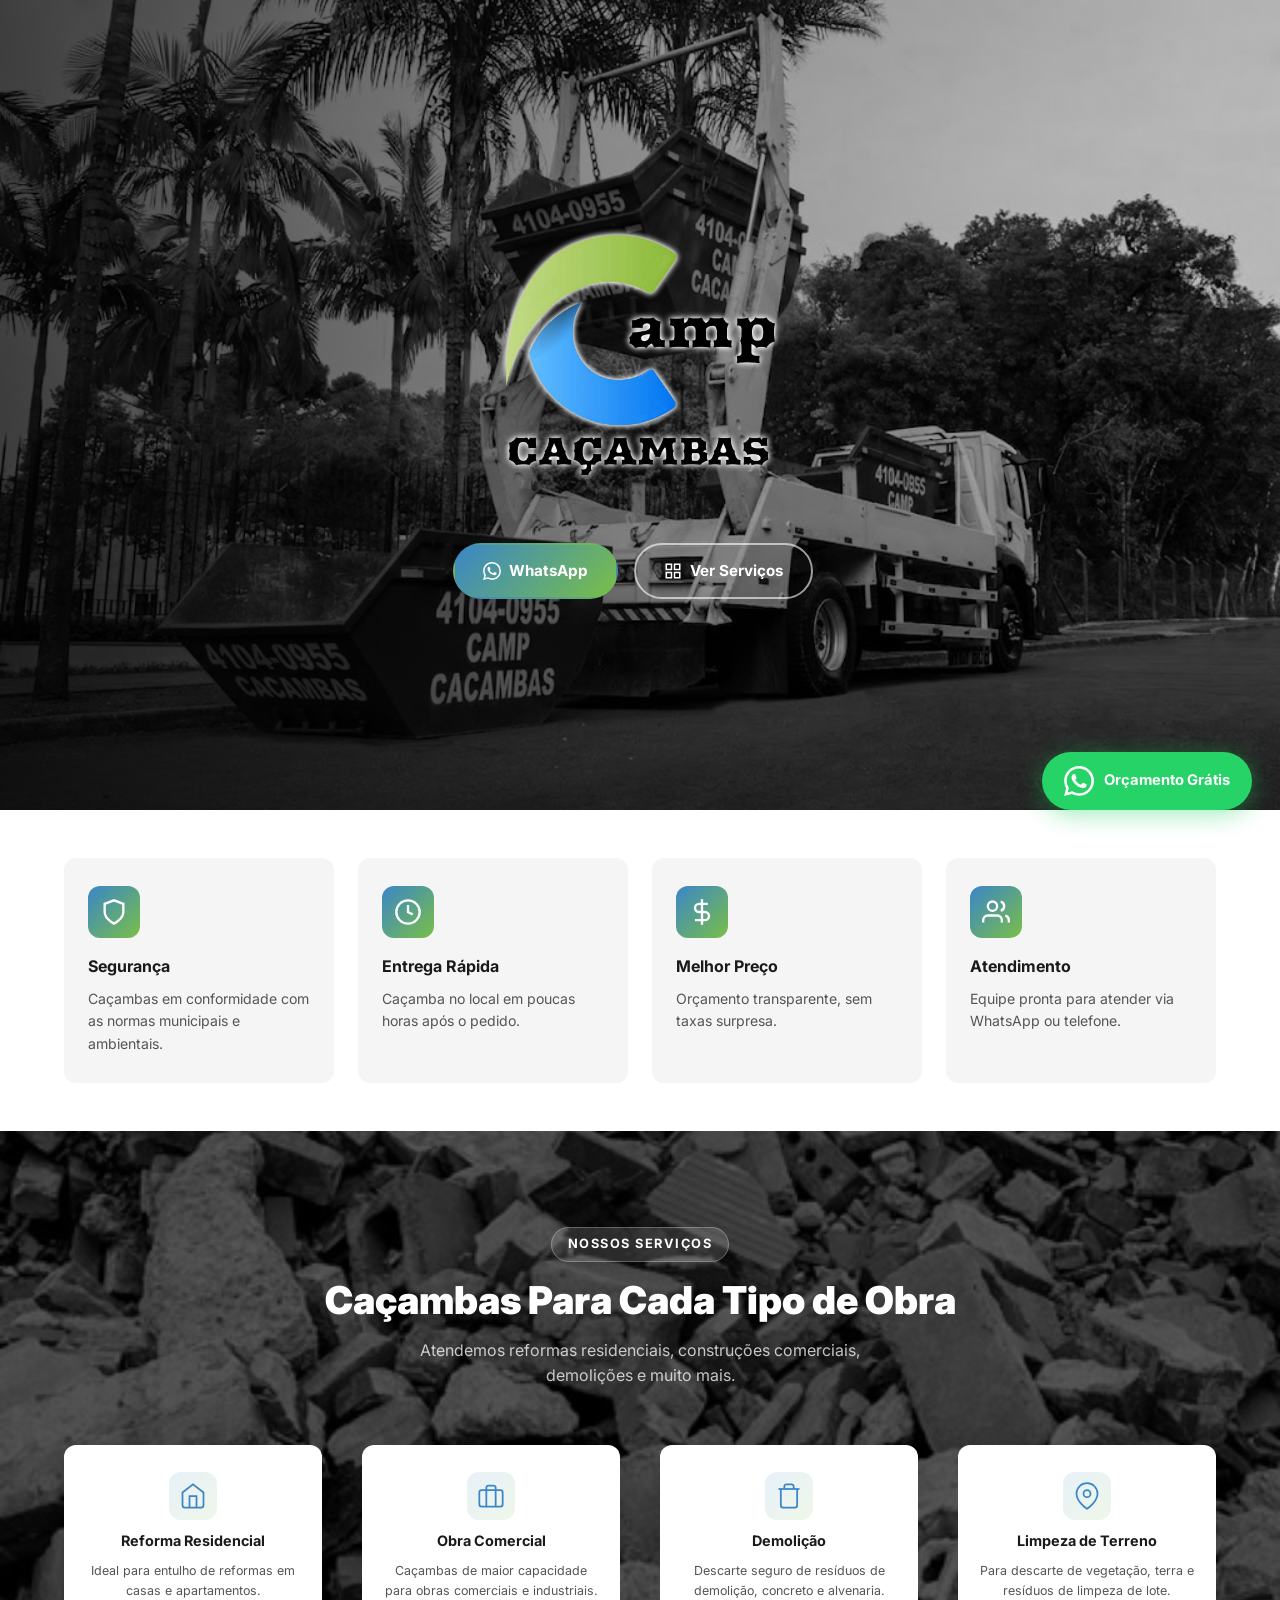
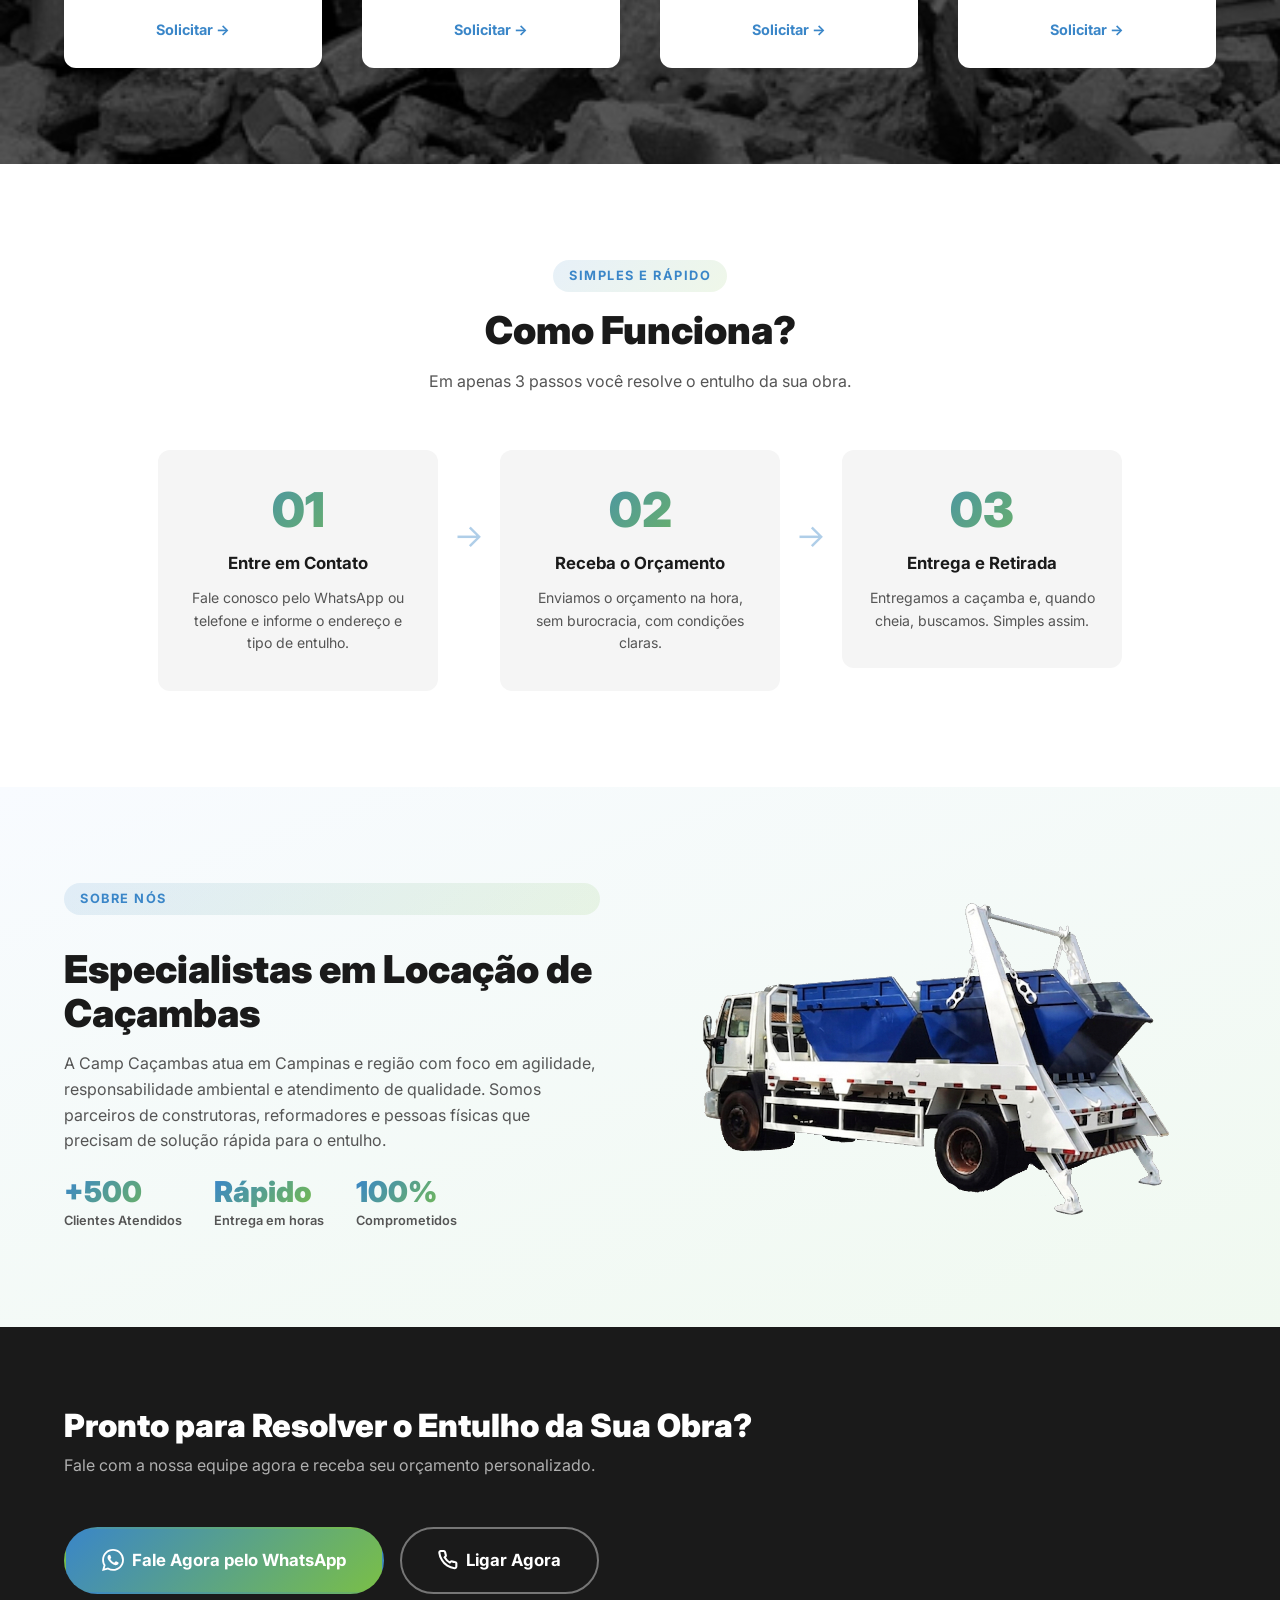
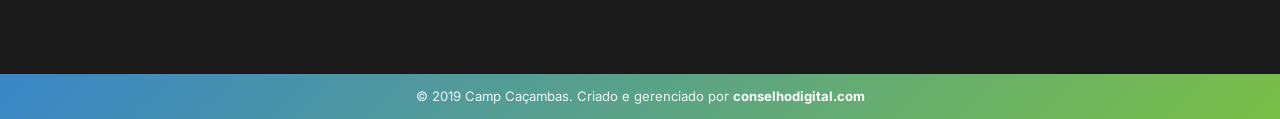
<file: index.html>
<!DOCTYPE html>
<html lang="pt-BR">
<head>
  <meta charset="UTF-8" />
  <meta name="viewport" content="width=device-width, initial-scale=1.0" />

  <!-- SEO Primary -->
  <title id="seo-title">Caçambas em Campinas | Camp Caçambas – Locação de Caçamba de Entulho</title>
  <meta id="seo-description" name="description" content="Camp Caçambas oferece locação de caçambas em Campinas e região para obras, reformas, demolições e limpeza de terreno. Entrega rápida, preço justo e descarte correto. Ligue: 19 4104-0955." />
  <meta id="seo-keywords" name="keywords" content="caçamba em Campinas, locação de caçamba Campinas, aluguel de caçamba Campinas, caçamba de entulho Campinas, caçamba para obra Campinas, caçamba para reforma, caçamba para demolição, Camp Caçambas, caçamba estacionária Campinas, entulho Campinas" />
  <meta name="robots" content="index, follow" />
  <meta name="author" content="Camp Caçambas" />
  <link rel="canonical" href="https://freak-m.github.io/campcacambas/" />
  <link rel="icon" type="image/webp" href="assets/favicon.webp" />
  <link rel="shortcut icon" href="assets/favicon.webp" />

  <!-- Open Graph -->
  <meta property="og:type" content="website" />
  <meta property="og:url" content="https://freak-m.github.io/campcacambas/" />
  <meta property="og:title" content="Caçambas em Campinas | Camp Caçambas" />
  <meta property="og:description" content="Locação de caçambas estacionárias em Campinas e região. Entrega em até 3h, descarte licenciado e atendimento pelo WhatsApp. Ligue: 19 4104-0955." />
  <meta property="og:image" content="https://freak-m.github.io/campcacambas/assets/hero.png" />
  <meta property="og:locale" content="pt_BR" />
  <meta property="og:site_name" content="Camp Caçambas" />

  <!-- Twitter Card -->
  <meta name="twitter:card" content="summary_large_image" />
  <meta name="twitter:title" content="Caçambas em Campinas | Camp Caçambas" />
  <meta name="twitter:description" content="Locação de caçambas estacionárias em Campinas e região. Entrega rápida, preço justo. Ligue: 19 4104-0955." />
  <meta name="twitter:image" content="https://freak-m.github.io/campcacambas/assets/hero.png" />

  <!-- Schema.org Local Business -->
  <script type="application/ld+json" id="schema-localbusiness">
  {
    "@context": "https://schema.org",
    "@type": "LocalBusiness",
    "name": "Camp Caçambas",
    "description": "Locação de caçambas estacionárias para entulho de obras em Campinas e região.",
    "url": "https://freak-m.github.io/campcacambas/",
    "telephone": "+55-19-4104-0955",
    "address": {
      "@type": "PostalAddress",
      "addressLocality": "Campinas",
      "addressRegion": "SP",
      "addressCountry": "BR"
    },
    "areaServed": "Campinas e região",
    "openingHours": "Mo-Sa 07:00-18:00",
    "image": "https://freak-m.github.io/campcacambas/assets/hero.png",
    "priceRange": "$$"
  }
  </script>

  <link rel="stylesheet" href="style.css" />
  <link rel="preconnect" href="https://fonts.googleapis.com" />
  <link href="https://fonts.googleapis.com/css2?family=Inter:wght@400;600;700;900&display=swap" rel="stylesheet" />
</head>
<body>

  <!-- HERO -->
  <section class="hero" id="inicio">
    <div class="hero__bg"></div>
    <div class="container hero__inner">
      <div class="hero__text">
        <img src="assets/company_logo.png" alt="Camp Caçambas" class="hero__logo" />
        <div class="hero__buttons">
          <a id="hero-wa-btn" href="https://wa.me/551941040955?text=Olá!%20Gostaria%20de%20solicitar%20um%20orçamento%20de%20caçamba." class="btn btn--primary" target="_blank" rel="noopener">
            <svg width="18" height="18" viewBox="0 0 24 24" fill="currentColor"><path d="M17.472 14.382c-.297-.149-1.758-.867-2.03-.967-.273-.099-.471-.148-.67.15-.197.297-.767.966-.94 1.164-.173.199-.347.223-.644.075-.297-.15-1.255-.463-2.39-1.475-.883-.788-1.48-1.761-1.653-2.059-.173-.297-.018-.458.13-.606.134-.133.298-.347.446-.52.149-.174.198-.298.298-.497.099-.198.05-.371-.025-.52-.075-.149-.669-1.612-.916-2.207-.242-.579-.487-.5-.669-.51-.173-.008-.371-.01-.57-.01-.198 0-.52.074-.792.372-.272.297-1.04 1.016-1.04 2.479 0 1.462 1.065 2.875 1.213 3.074.149.198 2.096 3.2 5.077 4.487.709.306 1.262.489 1.694.625.712.227 1.36.195 1.871.118.571-.085 1.758-.719 2.006-1.413.248-.694.248-1.289.173-1.413-.074-.124-.272-.198-.57-.347m-5.421 7.403h-.004a9.87 9.87 0 0 1-5.031-1.378l-.361-.214-3.741.982.998-3.648-.235-.374a9.86 9.86 0 0 1-1.51-5.26c.001-5.45 4.436-9.884 9.888-9.884 2.64 0 5.122 1.03 6.988 2.898a9.825 9.825 0 0 1 2.893 6.994c-.003 5.45-4.437 9.884-9.885 9.884m8.413-18.297A11.815 11.815 0 0 0 12.05 0C5.495 0 .16 5.335.157 11.892c0 2.096.547 4.142 1.588 5.945L.057 24l6.305-1.654a11.882 11.882 0 0 0 5.683 1.448h.005c6.554 0 11.89-5.335 11.893-11.893a11.821 11.821 0 0 0-3.48-8.413Z"/></svg>
            WhatsApp
          </a>
          <a href="#servicos" class="btn btn--outline btn--outline-white">
            <svg width="18" height="18" viewBox="0 0 24 24" fill="none" stroke="currentColor" stroke-width="2"><rect x="3" y="3" width="7" height="7"/><rect x="14" y="3" width="7" height="7"/><rect x="14" y="14" width="7" height="7"/><rect x="3" y="14" width="7" height="7"/></svg>
            Ver Serviços
          </a>
        </div>
      </div>
    </div>
  </section>

  <!-- DIFERENCIAIS -->
  <section class="features" id="diferenciais">
    <div class="container features__grid">
      <div class="feature-card">
        <div class="feature-card__icon" id="feat-0-icon">
          <svg width="28" height="28" viewBox="0 0 24 24" fill="none" stroke="currentColor" stroke-width="2"><path d="M12 22s8-4 8-10V5l-8-3-8 3v7c0 6 8 10 8 10z"/></svg>
        </div>
        <h3 id="feat-0-title">Segurança</h3>
        <p id="feat-0-desc">Caçambas em conformidade com as normas municipais e ambientais.</p>
      </div>
      <div class="feature-card">
        <div class="feature-card__icon" id="feat-1-icon">
          <svg width="28" height="28" viewBox="0 0 24 24" fill="none" stroke="currentColor" stroke-width="2"><circle cx="12" cy="12" r="10"/><polyline points="12 6 12 12 16 14"/></svg>
        </div>
        <h3 id="feat-1-title">Entrega Rápida</h3>
        <p id="feat-1-desc">Caçamba no local em poucas horas após o pedido.</p>
      </div>
      <div class="feature-card">
        <div class="feature-card__icon" id="feat-2-icon">
          <svg width="28" height="28" viewBox="0 0 24 24" fill="none" stroke="currentColor" stroke-width="2"><line x1="12" y1="1" x2="12" y2="23"/><path d="M17 5H9.5a3.5 3.5 0 0 0 0 7h5a3.5 3.5 0 0 1 0 7H6"/></svg>
        </div>
        <h3 id="feat-2-title">Melhor Preço</h3>
        <p id="feat-2-desc">Orçamento transparente, sem taxas surpresa.</p>
      </div>
      <div class="feature-card">
        <div class="feature-card__icon" id="feat-3-icon">
          <svg width="28" height="28" viewBox="0 0 24 24" fill="none" stroke="currentColor" stroke-width="2"><path d="M17 21v-2a4 4 0 0 0-4-4H5a4 4 0 0 0-4 4v2"/><circle cx="9" cy="7" r="4"/><path d="M23 21v-2a4 4 0 0 0-3-3.87"/><path d="M16 3.13a4 4 0 0 1 0 7.75"/></svg>
        </div>
        <h3 id="feat-3-title">Atendimento</h3>
        <p id="feat-3-desc">Equipe pronta para atender via WhatsApp ou telefone.</p>
      </div>
    </div>
  </section>

  <!-- SERVIÇOS -->
  <section class="services" id="servicos">
    <div class="container">
      <div class="section-header">
        <span class="section-tag" id="srv-tag">Nossos Serviços</span>
        <h2 id="srv-title">Caçambas Para<br />Cada Tipo de Obra</h2>
        <p id="srv-desc">Atendemos reformas residenciais, construções comerciais, demolições e muito mais.</p>
      </div>
      <div class="services__grid">
        <div class="service-card">
          <div class="service-card__icon" id="svc-0-icon">
            <svg width="40" height="40" viewBox="0 0 24 24" fill="none" stroke="currentColor" stroke-width="1.5"><path d="M3 9l9-7 9 7v11a2 2 0 0 1-2 2H5a2 2 0 0 1-2-2z"/><polyline points="9 22 9 12 15 12 15 22"/></svg>
          </div>
          <h3 id="svc-0-title">Reforma Residencial</h3>
          <p id="svc-0-desc">Ideal para entulho de reformas em casas e apartamentos.</p>
          <a id="svc-0-link" href="https://wa.me/551941040955?text=Quero%20alugar%20uma%20caçamba%20para%20reforma%20residencial." class="service-card__link" target="_blank" rel="noopener">Solicitar →</a>
        </div>
        <div class="service-card">
          <div class="service-card__icon" id="svc-1-icon">
            <svg width="40" height="40" viewBox="0 0 24 24" fill="none" stroke="currentColor" stroke-width="1.5"><rect x="2" y="7" width="20" height="14" rx="2"/><path d="M16 21V5a2 2 0 0 0-2-2h-4a2 2 0 0 0-2 2v16"/></svg>
          </div>
          <h3 id="svc-1-title">Obra Comercial</h3>
          <p id="svc-1-desc">Caçambas de maior capacidade para obras comerciais e industriais.</p>
          <a id="svc-1-link" href="https://wa.me/551941040955?text=Quero%20alugar%20uma%20caçamba%20para%20obra%20comercial." class="service-card__link" target="_blank" rel="noopener">Solicitar →</a>
        </div>
        <div class="service-card">
          <div class="service-card__icon" id="svc-2-icon">
            <svg width="40" height="40" viewBox="0 0 24 24" fill="none" stroke="currentColor" stroke-width="1.5"><polyline points="3 6 5 6 21 6"/><path d="M19 6v14a2 2 0 0 1-2 2H7a2 2 0 0 1-2-2V6m3 0V4a2 2 0 0 1 2-2h4a2 2 0 0 1 2 2v2"/></svg>
          </div>
          <h3 id="svc-2-title">Demolição</h3>
          <p id="svc-2-desc">Descarte seguro de resíduos de demolição, concreto e alvenaria.</p>
          <a id="svc-2-link" href="https://wa.me/551941040955?text=Quero%20alugar%20uma%20caçamba%20para%20demolição." class="service-card__link" target="_blank" rel="noopener">Solicitar →</a>
        </div>
        <div class="service-card">
          <div class="service-card__icon" id="svc-3-icon">
            <svg width="40" height="40" viewBox="0 0 24 24" fill="none" stroke="currentColor" stroke-width="1.5"><path d="M21 10c0 7-9 13-9 13s-9-6-9-13a9 9 0 0 1 18 0z"/><circle cx="12" cy="10" r="3"/></svg>
          </div>
          <h3 id="svc-3-title">Limpeza de Terreno</h3>
          <p id="svc-3-desc">Para descarte de vegetação, terra e resíduos de limpeza de lote.</p>
          <a id="svc-3-link" href="https://wa.me/551941040955?text=Quero%20alugar%20uma%20caçamba%20para%20limpeza%20de%20terreno." class="service-card__link" target="_blank" rel="noopener">Solicitar →</a>
        </div>
      </div>
    </div>
  </section>

  <!-- COMO FUNCIONA -->
  <section class="how-it-works" id="como-funciona">
    <div class="container">
      <div class="section-header">
        <span class="section-tag" id="how-tag">Simples e Rápido</span>
        <h2 id="how-title">Como Funciona?</h2>
        <p id="how-desc">Em apenas 3 passos você resolve o entulho da sua obra.</p>
      </div>
      <div class="steps">
        <div class="step">
          <div class="step__number">01</div>
          <h3 id="step-0-title">Entre em Contato</h3>
          <p id="step-0-desc">Fale conosco pelo WhatsApp ou telefone e informe o endereço e tipo de entulho.</p>
        </div>
        <div class="step__arrow">→</div>
        <div class="step">
          <div class="step__number">02</div>
          <h3 id="step-1-title">Receba o Orçamento</h3>
          <p id="step-1-desc">Enviamos o orçamento na hora, sem burocracia, com condições claras.</p>
        </div>
        <div class="step__arrow">→</div>
        <div class="step">
          <div class="step__number">03</div>
          <h3 id="step-2-title">Entrega e Retirada</h3>
          <p id="step-2-desc">Entregamos a caçamba e, quando cheia, buscamos. Simples assim.</p>
        </div>
      </div>
    </div>
  </section>

  <!-- SOBRE -->
  <section class="about" id="sobre">
    <div class="container about__inner">
      <div class="about__text">
        <span class="section-tag" id="about-tag">Sobre Nós</span>
        <h2 id="about-title">Especialistas em<br />Locação de Caçambas</h2>
        <p id="about-desc">A Camp Caçambas atua em Campinas e região com foco em agilidade, responsabilidade ambiental e atendimento de qualidade. Somos parceiros de construtoras, reformadores e pessoas físicas que precisam de solução rápida para o entulho.</p>
        <div class="about__stats">
          <div class="stat">
            <strong id="stat-0-value">+500</strong>
            <span id="stat-0-label">Clientes Atendidos</span>
          </div>
          <div class="stat">
            <strong id="stat-1-value">Rápido</strong>
            <span id="stat-1-label">Entrega em horas</span>
          </div>
          <div class="stat">
            <strong id="stat-2-value">100%</strong>
            <span id="stat-2-label">Comprometidos</span>
          </div>
        </div>
      </div>
      <div class="about__image">
        <img src="assets/about us.png" alt="Camp Caçambas" class="about__photo" />
      </div>
    </div>
  </section>

  <!-- CTA FINAL -->
  <section class="cta" id="contato">
    <div class="container cta__inner">
      <div>
        <h2 id="cta-title">Pronto para Resolver<br />o Entulho da Sua Obra?</h2>
        <p id="cta-desc">Fale com a nossa equipe agora e receba seu orçamento personalizado.</p>
      </div>
      <div class="cta__buttons">
        <a id="cta-wa-btn" href="https://wa.me/551941040955?text=Olá!%20Gostaria%20de%20solicitar%20um%20orçamento." class="btn btn--primary btn--large" target="_blank" rel="noopener">
          <svg width="22" height="22" viewBox="0 0 24 24" fill="currentColor"><path d="M17.472 14.382c-.297-.149-1.758-.867-2.03-.967-.273-.099-.471-.148-.67.15-.197.297-.767.966-.94 1.164-.173.199-.347.223-.644.075-.297-.15-1.255-.463-2.39-1.475-.883-.788-1.48-1.761-1.653-2.059-.173-.297-.018-.458.13-.606.134-.133.298-.347.446-.52.149-.174.198-.298.298-.497.099-.198.05-.371-.025-.52-.075-.149-.669-1.612-.916-2.207-.242-.579-.487-.5-.669-.51-.173-.008-.371-.01-.57-.01-.198 0-.52.074-.792.372-.272.297-1.04 1.016-1.04 2.479 0 1.462 1.065 2.875 1.213 3.074.149.198 2.096 3.2 5.077 4.487.709.306 1.262.489 1.694.625.712.227 1.36.195 1.871.118.571-.085 1.758-.719 2.006-1.413.248-.694.248-1.289.173-1.413-.074-.124-.272-.198-.57-.347m-5.421 7.403h-.004a9.87 9.87 0 0 1-5.031-1.378l-.361-.214-3.741.982.998-3.648-.235-.374a9.86 9.86 0 0 1-1.51-5.26c.001-5.45 4.436-9.884 9.888-9.884 2.64 0 5.122 1.03 6.988 2.898a9.825 9.825 0 0 1 2.893 6.994c-.003 5.45-4.437 9.884-9.885 9.884m8.413-18.297A11.815 11.815 0 0 0 12.05 0C5.495 0 .16 5.335.157 11.892c0 2.096.547 4.142 1.588 5.945L.057 24l6.305-1.654a11.882 11.882 0 0 0 5.683 1.448h.005c6.554 0 11.89-5.335 11.893-11.893a11.821 11.821 0 0 0-3.48-8.413Z"/></svg>
          Fale Agora pelo WhatsApp
        </a>
        <a href="tel:+551941040955" class="btn btn--outline btn--large">
          <svg width="20" height="20" viewBox="0 0 24 24" fill="none" stroke="currentColor" stroke-width="2.5"><path d="M22 16.92v3a2 2 0 0 1-2.18 2 19.79 19.79 0 0 1-8.63-3.07A19.5 19.5 0 0 1 4.69 12 19.79 19.79 0 0 1 1.61 3.4 2 2 0 0 1 3.6 1.22h3a2 2 0 0 1 2 1.72c.127.96.361 1.903.7 2.81a2 2 0 0 1-.45 2.11L7.91 8.81a16 16 0 0 0 6.29 6.29l.95-.95a2 2 0 0 1 2.11-.45c.907.339 1.85.573 2.81.7A2 2 0 0 1 22 16.92z"/></svg>
          Ligar Agora
        </a>
      </div>
    </div>
  </section>

  <!-- FOOTER -->
  <footer class="footer" id="site-footer">
    <div class="footer__bottom">
      <p><span id="footer-copyright">© 2019 Camp Caçambas. Criado e gerenciado por</span> <a id="footer-credit-link" href="https://conselhodigital.com" target="_blank" rel="noopener"><span id="footer-credit-name">conselhodigital.com</span></a></p>
    </div>
  </footer>

  <!-- BOTÃO FLUTUANTE WHATSAPP -->
  <a id="float-wa-btn" href="https://wa.me/551941040955?text=Olá!%20Gostaria%20de%20solicitar%20um%20orçamento%20de%20caçamba." class="whatsapp-float" target="_blank" rel="noopener" aria-label="Falar pelo WhatsApp">
    <svg width="30" height="30" viewBox="0 0 24 24" fill="currentColor"><path d="M17.472 14.382c-.297-.149-1.758-.867-2.03-.967-.273-.099-.471-.148-.67.15-.197.297-.767.966-.94 1.164-.173.199-.347.223-.644.075-.297-.15-1.255-.463-2.39-1.475-.883-.788-1.48-1.761-1.653-2.059-.173-.297-.018-.458.13-.606.134-.133.298-.347.446-.52.149-.174.198-.298.298-.497.099-.198.05-.371-.025-.52-.075-.149-.669-1.612-.916-2.207-.242-.579-.487-.5-.669-.51-.173-.008-.371-.01-.57-.01-.198 0-.52.074-.792.372-.272.297-1.04 1.016-1.04 2.479 0 1.462 1.065 2.875 1.213 3.074.149.198 2.096 3.2 5.077 4.487.709.306 1.262.489 1.694.625.712.227 1.36.195 1.871.118.571-.085 1.758-.719 2.006-1.413.248-.694.248-1.289.173-1.413-.074-.124-.272-.198-.57-.347m-5.421 7.403h-.004a9.87 9.87 0 0 1-5.031-1.378l-.361-.214-3.741.982.998-3.648-.235-.374a9.86 9.86 0 0 1-1.51-5.26c.001-5.45 4.436-9.884 9.888-9.884 2.64 0 5.122 1.03 6.988 2.898a9.825 9.825 0 0 1 2.893 6.994c-.003 5.45-4.437 9.884-9.885 9.884m8.413-18.297A11.815 11.815 0 0 0 12.05 0C5.495 0 .16 5.335.157 11.892c0 2.096.547 4.142 1.588 5.945L.057 24l6.305-1.654a11.882 11.882 0 0 0 5.683 1.448h.005c6.554 0 11.89-5.335 11.893-11.893a11.821 11.821 0 0 0-3.48-8.413Z"/></svg>
    <span>Orçamento Grátis</span>
  </a>

  <script src="script.js"></script>

  <!-- CONTENT LOADER: reads content.json and updates DOM -->
  <script>
  (function() {
    var iconSvg = {
      shield:   '<svg width="28" height="28" viewBox="0 0 24 24" fill="none" stroke="currentColor" stroke-width="2"><path d="M12 22s8-4 8-10V5l-8-3-8 3v7c0 6 8 10 8 10z"/></svg>',
      clock:    '<svg width="28" height="28" viewBox="0 0 24 24" fill="none" stroke="currentColor" stroke-width="2"><circle cx="12" cy="12" r="10"/><polyline points="12 6 12 12 16 14"/></svg>',
      dollar:   '<svg width="28" height="28" viewBox="0 0 24 24" fill="none" stroke="currentColor" stroke-width="2"><line x1="12" y1="1" x2="12" y2="23"/><path d="M17 5H9.5a3.5 3.5 0 0 0 0 7h5a3.5 3.5 0 0 1 0 7H6"/></svg>',
      users:    '<svg width="28" height="28" viewBox="0 0 24 24" fill="none" stroke="currentColor" stroke-width="2"><path d="M17 21v-2a4 4 0 0 0-4-4H5a4 4 0 0 0-4 4v2"/><circle cx="9" cy="7" r="4"/><path d="M23 21v-2a4 4 0 0 0-3-3.87"/><path d="M16 3.13a4 4 0 0 1 0 7.75"/></svg>',
      truck:    '<svg width="28" height="28" viewBox="0 0 24 24" fill="none" stroke="currentColor" stroke-width="2"><rect x="1" y="3" width="15" height="13"/><polygon points="16 8 20 8 23 11 23 16 16 16 16 8"/><circle cx="5.5" cy="18.5" r="2.5"/><circle cx="18.5" cy="18.5" r="2.5"/></svg>',
      star:     '<svg width="28" height="28" viewBox="0 0 24 24" fill="none" stroke="currentColor" stroke-width="2"><polygon points="12 2 15.09 8.26 22 9.27 17 14.14 18.18 21.02 12 17.77 5.82 21.02 7 14.14 2 9.27 8.91 8.26 12 2"/></svg>',
      check:    '<svg width="28" height="28" viewBox="0 0 24 24" fill="none" stroke="currentColor" stroke-width="2"><polyline points="20 6 9 17 4 12"/></svg>',
      leaf:     '<svg width="28" height="28" viewBox="0 0 24 24" fill="none" stroke="currentColor" stroke-width="2"><path d="M17 8C8 10 5.9 16.17 3.82 19.67a1 1 0 0 0 1.43 1.36C7 19.5 9 18 12 18c5 0 9-4 9-10V2l-4 6z"/></svg>',
      home:     '<svg width="40" height="40" viewBox="0 0 24 24" fill="none" stroke="currentColor" stroke-width="1.5"><path d="M3 9l9-7 9 7v11a2 2 0 0 1-2 2H5a2 2 0 0 1-2-2z"/><polyline points="9 22 9 12 15 12 15 22"/></svg>',
      building: '<svg width="40" height="40" viewBox="0 0 24 24" fill="none" stroke="currentColor" stroke-width="1.5"><rect x="2" y="7" width="20" height="14" rx="2"/><path d="M16 21V5a2 2 0 0 0-2-2h-4a2 2 0 0 0-2 2v16"/></svg>',
      trash:    '<svg width="40" height="40" viewBox="0 0 24 24" fill="none" stroke="currentColor" stroke-width="1.5"><polyline points="3 6 5 6 21 6"/><path d="M19 6v14a2 2 0 0 1-2 2H7a2 2 0 0 1-2-2V6m3 0V4a2 2 0 0 1 2-2h4a2 2 0 0 1 2 2v2"/></svg>',
      'map-pin':  '<svg width="40" height="40" viewBox="0 0 24 24" fill="none" stroke="currentColor" stroke-width="1.5"><path d="M21 10c0 7-9 13-9 13s-9-6-9-13a9 9 0 0 1 18 0z"/><circle cx="12" cy="10" r="3"/></svg>',
      recycle:  '<svg width="40" height="40" viewBox="0 0 24 24" fill="none" stroke="currentColor" stroke-width="1.5"><polyline points="1 4 1 10 7 10"/><polyline points="23 20 23 14 17 14"/><path d="M20.49 9A9 9 0 0 0 5.64 5.64L1 10m22 4l-4.64 4.36A9 9 0 0 1 3.51 15"/></svg>',
      tool:     '<svg width="40" height="40" viewBox="0 0 24 24" fill="none" stroke="currentColor" stroke-width="1.5"><path d="M14.7 6.3a1 1 0 0 0 0 1.4l1.6 1.6a1 1 0 0 0 1.4 0l3.77-3.77a6 6 0 0 1-7.94 7.94l-6.91 6.91a2.12 2.12 0 0 1-3-3l6.91-6.91a6 6 0 0 1 7.94-7.94l-3.76 3.76z"/></svg>'
    };
    function setIcon(elId, name) {
      var el = document.getElementById(elId);
      if (el && name && iconSvg[name]) el.innerHTML = iconSvg[name];
    }

    function applyContent(c) {
      try {
        // SEO
        if (c.seo) {
          if (c.seo.title) { document.title = c.seo.title; var t = document.getElementById('seo-title'); if(t) t.textContent = c.seo.title; }
          if (c.seo.description) { var d = document.getElementById('seo-description'); if(d) d.setAttribute('content', c.seo.description); }
          if (c.seo.keywords) { var k = document.getElementById('seo-keywords'); if(k) k.setAttribute('content', c.seo.keywords); }
        }
        // Hero WA
        if (c.hero && c.hero.whatsapp_number) {
          var wa = 'https://wa.me/' + c.hero.whatsapp_number + '?text=Ol%C3%A1!%20Gostaria%20de%20solicitar%20um%20or%C3%A7amento%20de%20ca%C3%A7amba.';
          var hb = document.getElementById('hero-wa-btn'); if(hb) hb.href = wa;
          var fb = document.getElementById('float-wa-btn'); if(fb) fb.href = wa;
        }
        // Features
        if (c.features) {
          c.features.forEach(function(f, i) {
            var t = document.getElementById('feat-'+i+'-title'); if(t && f.title) t.textContent = f.title;
            var d = document.getElementById('feat-'+i+'-desc'); if(d && f.description) d.textContent = f.description;
            if (f.icon) setIcon('feat-'+i+'-icon', f.icon);
          });
        }
        // Services
        if (c.services) {
          var st = document.getElementById('srv-tag'); if(st && c.services.tag) st.textContent = c.services.tag;
          var sh = document.getElementById('srv-title'); if(sh && c.services.title) sh.innerHTML = c.services.title;
          var sd = document.getElementById('srv-desc'); if(sd && c.services.description) sd.textContent = c.services.description;
          if (c.services.cards) {
            c.services.cards.forEach(function(card, i) {
              var ct = document.getElementById('svc-'+i+'-title'); if(ct && card.title) ct.textContent = card.title;
              var cd = document.getElementById('svc-'+i+'-desc'); if(cd && card.description) cd.textContent = card.description;
              if (card.icon) setIcon('svc-'+i+'-icon', card.icon);
              var cl = document.getElementById('svc-'+i+'-link');
              if(cl && card.wa_text && c.services.whatsapp_number || (c.hero && c.hero.whatsapp_number)) {
                var num = (c.services && c.services.whatsapp_number) || (c.hero && c.hero.whatsapp_number) || '551941040955';
                if(cl && card.wa_text) cl.href = 'https://wa.me/' + num + '?text=' + encodeURIComponent(card.wa_text);
              }
            });
          }
        }
        // How it works
        if (c.how) {
          var hwt = document.getElementById('how-tag'); if(hwt && c.how.tag) hwt.textContent = c.how.tag;
          var hwh = document.getElementById('how-title'); if(hwh && c.how.title) hwh.textContent = c.how.title;
          var hwd = document.getElementById('how-desc'); if(hwd && c.how.description) hwd.textContent = c.how.description;
          if (c.how.steps) {
            c.how.steps.forEach(function(s, i) {
              var ht = document.getElementById('step-'+i+'-title'); if(ht && s.title) ht.textContent = s.title;
              var hd = document.getElementById('step-'+i+'-desc'); if(hd && s.description) hd.textContent = s.description;
            });
          }
        }
        // About
        if (c.about) {
          var atg = document.getElementById('about-tag'); if(atg && c.about.tag) atg.textContent = c.about.tag;
          var ath = document.getElementById('about-title'); if(ath && c.about.title) ath.innerHTML = c.about.title;
          var atd = document.getElementById('about-desc'); if(atd && c.about.description) atd.textContent = c.about.description;
          if (c.about.stats) {
            c.about.stats.forEach(function(s, i) {
              var sv = document.getElementById('stat-'+i+'-value'); if(sv && s.value) sv.textContent = s.value;
              var sl = document.getElementById('stat-'+i+'-label'); if(sl && s.label) sl.textContent = s.label;
            });
          }
        }
        // CTA
        if (c.cta) {
          var cth = document.getElementById('cta-title'); if(cth && c.cta.title) cth.innerHTML = c.cta.title;
          var ctd = document.getElementById('cta-desc'); if(ctd && c.cta.description) ctd.textContent = c.cta.description;
          if (c.cta.whatsapp_number) {
            var ctw = document.getElementById('cta-wa-btn');
            if(ctw) ctw.href = 'https://wa.me/' + c.cta.whatsapp_number + '?text=Ol%C3%A1!%20Gostaria%20de%20solicitar%20um%20or%C3%A7amento.';
          }
        }
        // Footer
        if (c.footer) {
          var fc = document.getElementById('footer-copyright'); if(fc && c.footer.copyright) fc.textContent = c.footer.copyright;
          var fl = document.getElementById('footer-credit-link'); if(fl && c.footer.credit_url) fl.href = c.footer.credit_url;
          var fn = document.getElementById('footer-credit-name'); if(fn && c.footer.credit_name) fn.textContent = c.footer.credit_name;
        }
        // og:image
        if (c.seo && c.seo.og_image) {
          document.querySelectorAll('meta[property="og:image"], meta[name="twitter:image"]').forEach(function(m){ m.setAttribute('content', c.seo.og_image); });
        }
        // LocalBusiness schema
        if (c.business) {
          var b = c.business;
          var lb = document.getElementById('schema-localbusiness');
          if (lb) {
            var data = JSON.parse(lb.textContent);
            if (b.name)  data.name      = b.name;
            if (b.phone) data.telephone = b.phone;
            if (b.city)  data.address.addressLocality = b.city;
            if (b.hours) data.openingHours = b.hours;
            if (b.area)  data.areaServed  = b.area;
            lb.textContent = JSON.stringify(data, null, 2);
          }
        }
        // FAQ schema
        if (c.faq && c.faq.length) {
          var faqEl = document.getElementById('schema-faq');
          if (!faqEl) { faqEl = document.createElement('script'); faqEl.type = 'application/ld+json'; faqEl.id = 'schema-faq'; document.head.appendChild(faqEl); }
          faqEl.textContent = JSON.stringify({
            '@context': 'https://schema.org', '@type': 'FAQPage',
            mainEntity: c.faq.map(function(f){ return { '@type': 'Question', name: f.question, acceptedAnswer: { '@type': 'Answer', text: f.answer } }; })
          });
        }
      } catch(e) {}
    }

    // Listen for CMS preview updates
    window.addEventListener('message', function(e) {
      if (e.data && e.data.type === 'cms_update') applyContent(e.data.content);
      if (e.data && e.data.type === 'cms_scroll') {
        var el = document.getElementById(e.data.id);
        if (el) {
          el.scrollIntoView({ behavior: 'smooth', block: 'start' });
          setTimeout(function() {
            var flashes = 0;
            function flash() {
              el.style.outline = '3px solid #e74c3c';
              el.style.boxShadow = '0 0 0 4px rgba(231,76,60,0.3)';
              setTimeout(function() {
                el.style.outline = 'none';
                el.style.boxShadow = 'none';
                flashes++;
                if (flashes < 2) setTimeout(flash, 350);
              }, 500);
            }
            flash();
          }, 700);
        }
      }
    });

    // Fetch and apply content.json
    try {
      fetch('./content.json?_=' + Date.now())
        .then(function(r) { return r.ok ? r.json() : null; })
        .then(function(c) { if(c) applyContent(c); })
        .catch(function(){});
    } catch(e) {}
  })();
  </script>
</body>
</html>
</file>
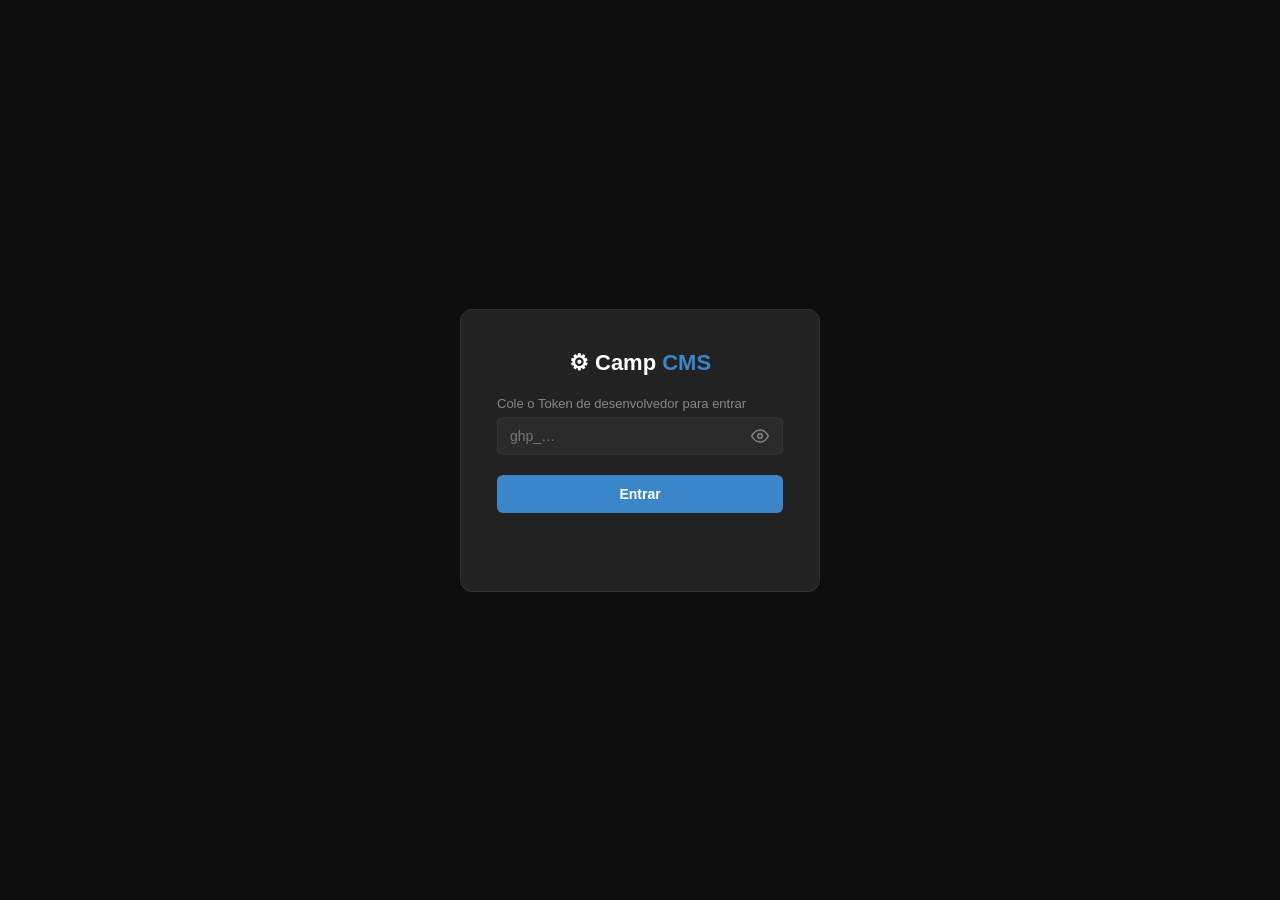
<file: admin/index.html>
<!DOCTYPE html>
<html lang="pt-BR">
<head>
<meta charset="UTF-8">
<meta name="viewport" content="width=device-width, initial-scale=1.0">
<title>Camp CMS</title>
<link rel="icon" type="image/webp" href="../assets/favicon.webp" />
<link rel="shortcut icon" href="../assets/favicon.webp" />
<style>
  *, *::before, *::after { box-sizing: border-box; margin: 0; padding: 0; }

  :root {
    --accent: #3a86c8;
    --accent2: #2ecc71;
    --sidebar: #111;
    --editor: #1a1a1a;
    --card: #222;
    --input: #2a2a2a;
    --border: #333;
    --text: #e0e0e0;
    --label: #888;
    --sidebar-w: 220px;
  }

  html, body { height: 100%; font-family: -apple-system, BlinkMacSystemFont, 'Segoe UI', sans-serif; background: var(--editor); color: var(--text); }

  /* ───────── LOGIN ───────── */
  #login-screen {
    position: fixed; inset: 0; z-index: 100;
    display: flex; align-items: center; justify-content: center;
    background: #0d0d0d;
  }
  #login-screen.hidden { display: none; }
  .login-box {
    background: var(--card); border: 1px solid var(--border);
    border-radius: 12px; padding: 40px 36px; width: 360px;
    display: flex; flex-direction: column; gap: 20px;
  }
  .login-logo { font-size: 22px; font-weight: 700; color: #fff; text-align: center; }
  .login-logo span { color: var(--accent); }
  .login-label { font-size: 13px; color: var(--label); margin-bottom: 6px; display: block; }
  .token-wrap { position: relative; }
  .token-wrap input {
    width: 100%; padding: 10px 44px 10px 12px;
    background: var(--input); border: 1px solid var(--border);
    border-radius: 6px; color: #fff; font-size: 14px; outline: none;
    transition: border-color .2s; box-sizing: border-box;
  }
  .token-wrap input:focus { border-color: var(--accent); }
  .token-toggle {
    position: absolute; right: 10px; top: 50%; transform: translateY(-50%);
    background: none; border: none; cursor: pointer; color: var(--label);
    padding: 4px; display: flex; align-items: center; transition: color .2s;
  }
  .token-toggle:hover { color: #fff; }
  #login-btn {
    background: var(--accent); border: none; border-radius: 6px;
    color: #fff; font-size: 14px; font-weight: 600; padding: 11px;
    cursor: pointer; transition: opacity .2s;
  }
  #login-btn:hover { opacity: .85; }
  #login-error { color: #e74c3c; font-size: 13px; text-align: center; min-height: 18px; }

  /* ───────── APP SHELL ───────── */
  #app { display: flex; height: 100vh; overflow: hidden; }
  #app.hidden { display: none; }

  /* ───────── SIDEBAR ───────── */
  #sidebar {
    width: var(--sidebar-w); background: var(--sidebar);
    display: flex; flex-direction: column; flex-shrink: 0;
    border-right: 1px solid #1f1f1f;
  }
  .sidebar-logo {
    padding: 24px 20px 20px;
    font-size: 17px; font-weight: 700; color: #fff;
    border-bottom: 1px solid #1f1f1f; letter-spacing: .3px;
  }
  .sidebar-logo span { color: var(--accent); }
  nav { flex: 1; padding: 12px 0; }
  .nav-tab {
    display: block; width: 100%; padding: 11px 20px;
    background: none; border: none; text-align: left;
    color: var(--label); font-size: 14px; cursor: pointer;
    transition: color .15s, background .15s;
    border-left: 3px solid transparent;
  }
  .nav-tab:hover { color: var(--text); background: #191919; }
  .nav-tab.active { color: #fff; background: #1c1c1c; border-left-color: var(--accent); font-weight: 600; }
  .sidebar-bottom {
    padding: 16px 14px; display: flex; flex-direction: column; gap: 8px;
    border-top: 1px solid #1f1f1f;
  }
  .btn-preview {
    background: #222; border: 1px solid var(--border); border-radius: 6px;
    color: var(--text); font-size: 13px; padding: 9px 12px; cursor: pointer;
    transition: background .15s; text-align: left;
  }
  .btn-preview:hover { background: #2a2a2a; }
  .btn-publish {
    background: linear-gradient(135deg, var(--accent), var(--accent2));
    border: none; border-radius: 6px; color: #fff;
    font-size: 13px; font-weight: 600; padding: 10px 12px;
    cursor: pointer; transition: opacity .2s; text-align: left;
  }
  .btn-publish:hover { opacity: .88; }
  .btn-logout {
    background: #333; border: none; border-radius: 6px;
    color: var(--label); font-size: 13px; padding: 9px 12px;
    cursor: pointer; transition: background .15s; text-align: left;
  }
  .btn-logout:hover { background: #3a3a3a; color: var(--text); }

  /* ───────── EDITOR PANEL ───────── */
  #editor {
    width: 560px; flex-shrink: 0;
    background: var(--editor); overflow-y: auto;
    border-right: 1px solid var(--border);
  }
  .editor-header {
    padding: 20px 24px 16px;
    border-bottom: 1px solid var(--border);
    font-size: 15px; font-weight: 600; color: #fff;
  }
  .tab-panel { display: none; padding: 20px 24px 40px; }
  .tab-panel.active { display: block; }

  /* ───────── FIELDS ───────── */
  .field { margin-bottom: 16px; }
  .field label { display: block; font-size: 12px; color: var(--label); margin-bottom: 5px; letter-spacing: .4px; text-transform: uppercase; }
  .field input[type="text"],
  .field input[type="url"],
  .field input[type="tel"],
  .field textarea {
    width: 100%; background: var(--input); border: 1px solid var(--border);
    border-radius: 6px; color: #fff; font-size: 14px;
    padding: 9px 11px; outline: none; transition: border-color .2s;
    font-family: inherit; resize: vertical;
  }
  .field input:focus, .field textarea:focus { border-color: var(--accent); }
  .field textarea.tall { min-height: 80px; }
  .field textarea.short { min-height: 56px; }

  /* ───────── ICON SELECT ───────── */
  .icon-select {
    width: 100%; background: var(--input); border: 1px solid var(--border);
    border-radius: 6px; color: #fff; font-size: 14px;
    padding: 9px 11px; outline: none; cursor: pointer;
    font-family: inherit; appearance: none;
    background-image: url("data:image/svg+xml,%3Csvg xmlns='http://www.w3.org/2000/svg' width='12' height='12' viewBox='0 0 24 24' fill='none' stroke='%23888' stroke-width='2'%3E%3Cpolyline points='6 9 12 15 18 9'/%3E%3C/svg%3E");
    background-repeat: no-repeat; background-position: right 10px center;
    padding-right: 32px;
    transition: border-color .2s, box-shadow .2s, transform .15s;
  }
  @keyframes selectPop {
    0%   { transform: scaleY(0.95) translateY(-4px); opacity: 0.6; }
    60%  { transform: scaleY(1.02) translateY(1px); }
    100% { transform: scaleY(1) translateY(0); opacity: 1; }
  }
  .icon-select:focus {
    border-color: var(--accent);
    box-shadow: 0 0 0 3px rgba(58,134,200,0.25);
    animation: selectPop .2s ease forwards;
  }
  .icon-select option { background: #1a1a1a; color: #fff; }
  .section-title {
    font-size: 13px; font-weight: 600; color: var(--accent);
    margin: 22px 0 12px; text-transform: uppercase; letter-spacing: .5px;
  }
  .divider { border: none; border-top: 1px solid var(--border); margin: 18px 0; }

  /* ───────── ACCORDIONS ───────── */
  .accordion { border: 1px solid var(--border); border-radius: 8px; margin-bottom: 10px; overflow: hidden; }
  .accordion-header {
    width: 100%; background: var(--card); border: none;
    color: var(--text); font-size: 14px; font-weight: 500;
    padding: 13px 16px; text-align: left; cursor: pointer;
    display: flex; justify-content: space-between; align-items: center;
    transition: background .15s; border-left: 3px solid transparent;
  }
  .accordion-header:hover { background: #2a2a2a; }
  .accordion-header.open { border-left-color: var(--accent); color: #fff; }
  .accordion-arrow { transition: transform .2s; font-size: 11px; color: var(--label); }
  .accordion-header.open .accordion-arrow { transform: rotate(180deg); }
  .accordion-body { display: none; padding: 16px; background: #1e1e1e; border-top: 1px solid var(--border); }
  .accordion-body.open { display: block; }

  /* ───────── FEATURE CARDS GRID ───────── */
  .feature-grid { display: flex; flex-direction: column; gap: 12px; }
  .feature-card { background: var(--card); border: 1px solid var(--border); border-radius: 8px; padding: 12px; }
  .feature-card-label { font-size: 11px; color: var(--accent); font-weight: 600; margin-bottom: 8px; text-transform: uppercase; }

  /* ───────── SUB-SECTIONS ───────── */
  .subsection { background: var(--card); border: 1px solid var(--border); border-radius: 8px; padding: 14px; margin-bottom: 10px; }
  .subsection-label { font-size: 11px; font-weight: 700; color: var(--accent); text-transform: uppercase; letter-spacing: .5px; margin-bottom: 10px; }

  /* ───────── PREVIEW PANE ───────── */
  #preview-pane {
    flex: 1; display: flex; flex-direction: column; overflow: hidden;
    background: #0f0f0f;
  }
  #preview-pane.hidden { display: none; }
  .preview-toolbar {
    padding: 10px 16px; background: #161616; border-bottom: 1px solid var(--border);
    display: flex; align-items: center; gap: 10px;
  }
  .preview-toolbar span { font-size: 13px; color: var(--label); flex: 1; }
  .btn-sm {
    background: #222; border: 1px solid var(--border); border-radius: 5px;
    color: var(--text); font-size: 12px; padding: 6px 11px; cursor: pointer;
    transition: background .15s;
  }
  .btn-sm:hover { background: #2e2e2e; }
  .btn-secondary {
    background: #222; border: 1px solid var(--border); border-radius: 6px;
    color: var(--accent); font-size: 13px; padding: 8px 14px; cursor: pointer;
    transition: background .15s; font-family: inherit;
  }
  .btn-secondary:hover { background: #2a2a2a; }
  .faq-item { background: var(--card); border: 1px solid var(--border); border-radius: 8px; padding: 12px; margin-bottom: 10px; display: flex; flex-direction: column; gap: 8px; }
  .faq-item-header { display: flex; justify-content: space-between; align-items: center; }
  .faq-remove { background: none; border: none; color: #e74c3c; cursor: pointer; font-size: 16px; padding: 2px 6px; }
  #preview-frame { flex: 1; border: none; width: 100%; background: #fff; }

  /* ───────── TOAST / STATUS ───────── */
  #toast {
    position: fixed; bottom: 24px; left: 50%; transform: translateX(-50%);
    background: #222; border: 1px solid var(--border); border-radius: 8px;
    padding: 12px 22px; font-size: 13px; color: var(--text);
    box-shadow: 0 4px 20px rgba(0,0,0,.5); z-index: 200;
    transition: opacity .3s; opacity: 0; pointer-events: none;
  }
  #toast.show { opacity: 1; }
  #toast.success { border-color: var(--accent2); color: var(--accent2); }
  #toast.error { border-color: #e74c3c; color: #e74c3c; }

  /* spinner */
  .spinner {
    display: inline-block; width: 14px; height: 14px;
    border: 2px solid rgba(255,255,255,.3); border-top-color: #fff;
    border-radius: 50%; animation: spin .6s linear infinite; vertical-align: middle;
  }
  @keyframes spin { to { transform: rotate(360deg); } }
</style>
</head>
<body>

<!-- ═══════════════════════════════════════════════
     LOGIN SCREEN
═══════════════════════════════════════════════ -->
<div id="login-screen">
  <div class="login-box">
    <div class="login-logo">⚙ Camp <span>CMS</span></div>
    <div>
      <label class="login-label" for="token-input">Cole o Token de desenvolvedor para entrar</label>
      <div class="token-wrap">
        <input type="password" id="token-input" placeholder="ghp_…" autocomplete="off">
        <button type="button" class="token-toggle" id="token-toggle" aria-label="Mostrar/ocultar token">
          <svg id="eye-icon" width="18" height="18" viewBox="0 0 24 24" fill="none" stroke="currentColor" stroke-width="2"><path d="M1 12s4-8 11-8 11 8 11 8-4 8-11 8-11-8-11-8z"/><circle cx="12" cy="12" r="3"/></svg>
        </button>
      </div>
    </div>
    <button id="login-btn">Entrar</button>
    <div id="login-error"></div>
  </div>
</div>

<!-- ═══════════════════════════════════════════════
     APP SHELL
═══════════════════════════════════════════════ -->
<div id="app" class="hidden">

  <!-- SIDEBAR -->
  <div id="sidebar">
    <div class="sidebar-logo">⚙ Camp <span>CMS</span></div>
    <nav>
      <button class="nav-tab active" data-tab="seo">🔍 SEO</button>
      <button class="nav-tab" data-tab="secoes">📄 Seções</button>
    </nav>
    <div class="sidebar-bottom">
      <button class="btn-preview" id="toggle-preview">👁 Preview</button>
      <button class="btn-publish" id="publish-btn">🚀 Publicar</button>
      <button class="btn-logout" id="logout-btn">🚪 Sair</button>
    </div>
  </div>

  <!-- EDITOR -->
  <div id="editor">
    <!-- SEO TAB -->
    <div class="tab-panel active" id="tab-seo">
      <div class="editor-header">SEO</div>
      <div style="padding: 20px 24px 40px;">
        <div class="field">
          <label for="seo-title">Título da página</label>
          <input type="text" id="seo-title" placeholder="Camp Caçambas – Locação de Caçambas">
        </div>
        <div class="field">
          <label for="seo-desc">Meta Description</label>
          <textarea id="seo-desc" class="tall" placeholder="Descrição exibida nos resultados do Google…"></textarea>
        </div>
        <div class="field">
          <label for="seo-kw">Keywords</label>
          <textarea id="seo-kw" class="tall" placeholder="caçamba, locação, entulho…"></textarea>
        </div>

        <hr class="divider">
        <div class="section-title">🖼 Imagem de Compartilhamento (og:image)</div>
        <div class="field">
          <label for="seo-og-image">URL da imagem (aparece no WhatsApp / Facebook ao compartilhar)</label>
          <input type="url" id="seo-og-image" placeholder="https://seusite.com/assets/hero.png">
        </div>

        <hr class="divider">
        <div class="section-title">🏢 Dados do Negócio (LocalBusiness)</div>
        <div class="field">
          <label for="biz-name">Nome da empresa</label>
          <input type="text" id="biz-name" placeholder="Camp Caçambas">
        </div>
        <div class="field">
          <label for="biz-phone">Telefone</label>
          <input type="tel" id="biz-phone" placeholder="+55-19-4104-0955">
        </div>
        <div class="field">
          <label for="biz-city">Cidade</label>
          <input type="text" id="biz-city" placeholder="Campinas">
        </div>
        <div class="field">
          <label for="biz-hours">Horário de funcionamento</label>
          <input type="text" id="biz-hours" placeholder="Mo-Sa 07:00-18:00">
        </div>

        <hr class="divider">
        <div class="section-title">📍 Área de Atendimento</div>
        <div class="field">
          <label for="biz-area">Cidades / regiões atendidas</label>
          <input type="text" id="biz-area" placeholder="Campinas e região">
        </div>

        <hr class="divider">
        <div class="section-title">❓ FAQ (Perguntas Frequentes)</div>
        <p style="font-size:12px;color:var(--label);margin-bottom:14px;">Aparece diretamente nos resultados do Google com perguntas expansíveis.</p>
        <div id="faq-list"></div>
        <button class="btn-secondary" id="faq-add-btn" style="margin-top:8px;">+ Adicionar pergunta</button>
      </div>
    </div>

    <!-- SEÇÕES TAB -->
    <div class="tab-panel" id="tab-secoes">
      <div class="editor-header">Seções</div>
      <div style="padding: 20px 24px 40px;">

        <!-- HERO -->
        <div class="accordion" data-section="hero">
          <button class="accordion-header" data-acc="hero">
            📱 Hero
            <span class="accordion-arrow">▼</span>
          </button>
          <div class="accordion-body" id="acc-hero">
            <div class="field">
              <label for="hero-wa">Número WhatsApp (com código do país)</label>
              <input type="tel" id="hero-wa" placeholder="551941040955">
            </div>
          </div>
        </div>

        <!-- DIFERENCIAIS -->
        <div class="accordion" data-section="features">
          <button class="accordion-header" data-acc="features">
            ⭐ Diferenciais
            <span class="accordion-arrow">▼</span>
          </button>
          <div class="accordion-body" id="acc-features">
            <div class="feature-grid">
              <div class="feature-card subsection">
                <div class="subsection-label">Card 1</div>
                <div class="field"><label>Ícone</label><select id="feat0-icon" class="icon-select"><option value="shield">🛡 Segurança</option><option value="clock">⏱ Rapidez</option><option value="dollar">💲 Preço</option><option value="users">👥 Atendimento</option><option value="truck">🚛 Entrega</option><option value="star">⭐ Qualidade</option><option value="check">✅ Garantia</option><option value="leaf">🌱 Ambiental</option></select></div>
                <div class="field"><label>Título</label><input type="text" id="feat0-title"></div>
                <div class="field"><label>Descrição</label><textarea id="feat0-desc" class="short"></textarea></div>
              </div>
              <div class="feature-card subsection">
                <div class="subsection-label">Card 2</div>
                <div class="field"><label>Ícone</label><select id="feat1-icon" class="icon-select"><option value="shield">🛡 Segurança</option><option value="clock" selected>⏱ Rapidez</option><option value="dollar">💲 Preço</option><option value="users">👥 Atendimento</option><option value="truck">🚛 Entrega</option><option value="star">⭐ Qualidade</option><option value="check">✅ Garantia</option><option value="leaf">🌱 Ambiental</option></select></div>
                <div class="field"><label>Título</label><input type="text" id="feat1-title"></div>
                <div class="field"><label>Descrição</label><textarea id="feat1-desc" class="short"></textarea></div>
              </div>
              <div class="feature-card subsection">
                <div class="subsection-label">Card 3</div>
                <div class="field"><label>Ícone</label><select id="feat2-icon" class="icon-select"><option value="shield">🛡 Segurança</option><option value="clock">⏱ Rapidez</option><option value="dollar" selected>💲 Preço</option><option value="users">👥 Atendimento</option><option value="truck">🚛 Entrega</option><option value="star">⭐ Qualidade</option><option value="check">✅ Garantia</option><option value="leaf">🌱 Ambiental</option></select></div>
                <div class="field"><label>Título</label><input type="text" id="feat2-title"></div>
                <div class="field"><label>Descrição</label><textarea id="feat2-desc" class="short"></textarea></div>
              </div>
              <div class="feature-card subsection">
                <div class="subsection-label">Card 4</div>
                <div class="field"><label>Ícone</label><select id="feat3-icon" class="icon-select"><option value="shield">🛡 Segurança</option><option value="clock">⏱ Rapidez</option><option value="dollar">💲 Preço</option><option value="users" selected>👥 Atendimento</option><option value="truck">🚛 Entrega</option><option value="star">⭐ Qualidade</option><option value="check">✅ Garantia</option><option value="leaf">🌱 Ambiental</option></select></div>
                <div class="field"><label>Título</label><input type="text" id="feat3-title"></div>
                <div class="field"><label>Descrição</label><textarea id="feat3-desc" class="short"></textarea></div>
              </div>
            </div>
          </div>
        </div>

        <!-- SERVIÇOS -->
        <div class="accordion" data-section="services">
          <button class="accordion-header" data-acc="services">
            🛠 Serviços
            <span class="accordion-arrow">▼</span>
          </button>
          <div class="accordion-body" id="acc-services">
            <div class="field"><label for="srv-tag">Tag da seção</label><input type="text" id="srv-tag" placeholder="Nossos Serviços"></div>
            <div class="field"><label for="srv-title">Título</label><input type="text" id="srv-title"></div>
            <div class="field"><label for="srv-desc">Descrição</label><textarea id="srv-desc" class="short"></textarea></div>
            <hr class="divider">
            <div class="subsection">
              <div class="subsection-label">Serviço 1</div>
              <div class="field"><label>Ícone</label><select id="srv0-icon" class="icon-select"><option value="home" selected>🏠 Residencial</option><option value="building">🏢 Comercial</option><option value="trash">🗑 Demolição</option><option value="map-pin">📍 Terreno</option><option value="truck">🚛 Transporte</option><option value="recycle">♻ Reciclagem</option><option value="tool">🔧 Reforma</option><option value="star">⭐ Outro</option></select></div>
              <div class="field"><label>Título</label><input type="text" id="srv0-title"></div>
              <div class="field"><label>Descrição</label><textarea id="srv0-desc" class="short"></textarea></div>
              <div class="field"><label>Texto WhatsApp</label><input type="text" id="srv0-wa"></div>
            </div>
            <div class="subsection">
              <div class="subsection-label">Serviço 2</div>
              <div class="field"><label>Ícone</label><select id="srv1-icon" class="icon-select"><option value="home">🏠 Residencial</option><option value="building" selected>🏢 Comercial</option><option value="trash">🗑 Demolição</option><option value="map-pin">📍 Terreno</option><option value="truck">🚛 Transporte</option><option value="recycle">♻ Reciclagem</option><option value="tool">🔧 Reforma</option><option value="star">⭐ Outro</option></select></div>
              <div class="field"><label>Título</label><input type="text" id="srv1-title"></div>
              <div class="field"><label>Descrição</label><textarea id="srv1-desc" class="short"></textarea></div>
              <div class="field"><label>Texto WhatsApp</label><input type="text" id="srv1-wa"></div>
            </div>
            <div class="subsection">
              <div class="subsection-label">Serviço 3</div>
              <div class="field"><label>Ícone</label><select id="srv2-icon" class="icon-select"><option value="home">🏠 Residencial</option><option value="building">🏢 Comercial</option><option value="trash" selected>🗑 Demolição</option><option value="map-pin">📍 Terreno</option><option value="truck">🚛 Transporte</option><option value="recycle">♻ Reciclagem</option><option value="tool">🔧 Reforma</option><option value="star">⭐ Outro</option></select></div>
              <div class="field"><label>Título</label><input type="text" id="srv2-title"></div>
              <div class="field"><label>Descrição</label><textarea id="srv2-desc" class="short"></textarea></div>
              <div class="field"><label>Texto WhatsApp</label><input type="text" id="srv2-wa"></div>
            </div>
            <div class="subsection">
              <div class="subsection-label">Serviço 4</div>
              <div class="field"><label>Ícone</label><select id="srv3-icon" class="icon-select"><option value="home">🏠 Residencial</option><option value="building">🏢 Comercial</option><option value="trash">🗑 Demolição</option><option value="map-pin" selected>📍 Terreno</option><option value="truck">🚛 Transporte</option><option value="recycle">♻ Reciclagem</option><option value="tool">🔧 Reforma</option><option value="star">⭐ Outro</option></select></div>
              <div class="field"><label>Título</label><input type="text" id="srv3-title"></div>
              <div class="field"><label>Descrição</label><textarea id="srv3-desc" class="short"></textarea></div>
              <div class="field"><label>Texto WhatsApp</label><input type="text" id="srv3-wa"></div>
            </div>
          </div>
        </div>

        <!-- COMO FUNCIONA -->
        <div class="accordion" data-section="how">
          <button class="accordion-header" data-acc="how">
            📋 Como Funciona
            <span class="accordion-arrow">▼</span>
          </button>
          <div class="accordion-body" id="acc-how">
            <div class="field"><label for="how-tag">Tag da seção</label><input type="text" id="how-tag"></div>
            <div class="field"><label for="how-title">Título</label><input type="text" id="how-title"></div>
            <div class="field"><label for="how-desc">Descrição</label><textarea id="how-desc" class="short"></textarea></div>
            <hr class="divider">
            <div class="subsection">
              <div class="subsection-label">Passo 1</div>
              <div class="field"><label>Título</label><input type="text" id="how0-title"></div>
              <div class="field"><label>Descrição</label><textarea id="how0-desc" class="short"></textarea></div>
            </div>
            <div class="subsection">
              <div class="subsection-label">Passo 2</div>
              <div class="field"><label>Título</label><input type="text" id="how1-title"></div>
              <div class="field"><label>Descrição</label><textarea id="how1-desc" class="short"></textarea></div>
            </div>
            <div class="subsection">
              <div class="subsection-label">Passo 3</div>
              <div class="field"><label>Título</label><input type="text" id="how2-title"></div>
              <div class="field"><label>Descrição</label><textarea id="how2-desc" class="short"></textarea></div>
            </div>
          </div>
        </div>

        <!-- SOBRE NÓS -->
        <div class="accordion" data-section="about">
          <button class="accordion-header" data-acc="about">
            🏕 Sobre Nós
            <span class="accordion-arrow">▼</span>
          </button>
          <div class="accordion-body" id="acc-about">
            <div class="field"><label for="about-tag">Tag da seção</label><input type="text" id="about-tag"></div>
            <div class="field"><label for="about-title">Título</label><input type="text" id="about-title"></div>
            <div class="field"><label for="about-desc">Descrição</label><textarea id="about-desc" class="short"></textarea></div>
            <div class="field"><label for="about-photo">Foto (nome do arquivo em assets/)</label><input type="text" id="about-photo" placeholder="about us.png"></div>
            <hr class="divider">
            <div style="display:grid;grid-template-columns:1fr 1fr 1fr;gap:10px;">
              <div class="subsection">
                <div class="subsection-label">Stat 1</div>
                <div class="field"><label>Valor</label><input type="text" id="stat0-value"></div>
                <div class="field"><label>Label</label><input type="text" id="stat0-label"></div>
              </div>
              <div class="subsection">
                <div class="subsection-label">Stat 2</div>
                <div class="field"><label>Valor</label><input type="text" id="stat1-value"></div>
                <div class="field"><label>Label</label><input type="text" id="stat1-label"></div>
              </div>
              <div class="subsection">
                <div class="subsection-label">Stat 3</div>
                <div class="field"><label>Valor</label><input type="text" id="stat2-value"></div>
                <div class="field"><label>Label</label><input type="text" id="stat2-label"></div>
              </div>
            </div>
          </div>
        </div>

        <!-- CTA -->
        <div class="accordion" data-section="cta">
          <button class="accordion-header" data-acc="cta">
            🎯 CTA Final
            <span class="accordion-arrow">▼</span>
          </button>
          <div class="accordion-body" id="acc-cta">
            <div class="field"><label for="cta-title">Título</label><input type="text" id="cta-title"></div>
            <div class="field"><label for="cta-desc">Descrição</label><textarea id="cta-desc" class="short"></textarea></div>
            <div class="field"><label for="cta-wa">Número WhatsApp (com código do país)</label><input type="tel" id="cta-wa" placeholder="551941040955"></div>
          </div>
        </div>

      </div><!-- /padding -->
    </div><!-- /tab-secoes -->

    <!-- RODAPÉ TAB -->

  </div><!-- /editor -->

  <!-- PREVIEW PANE -->
  <div id="preview-pane" class="hidden">
    <div class="preview-toolbar">
      <span>Pré-visualização</span>
      <button class="btn-sm" id="reload-preview">↻ Atualizar</button>
      <button class="btn-sm" id="close-preview">✕ Fechar</button>
    </div>
    <iframe id="preview-frame" src="../index.html" title="Preview"></iframe>
  </div>

</div><!-- /app -->

<div id="toast"></div>

<script>
(function () {
  'use strict';

  // ── constants ──
  const REPO = 'freak-m/campcacambas';
  const API  = `https://api.github.com/repos/${REPO}/contents/content.json`;
  const RAW  = `https://raw.githubusercontent.com/${REPO}/main/content.json`;
  const TOKEN_KEY = 'gh_token';

  // ── state ──
  let debounceTimer = null;
  let previewVisible = false;

  // ── element refs ──
  const loginScreen  = document.getElementById('login-screen');
  const appShell     = document.getElementById('app');
  const tokenInput   = document.getElementById('token-input');
  const loginBtn     = document.getElementById('login-btn');
  const loginError   = document.getElementById('login-error');
  const previewPane  = document.getElementById('preview-pane');
  const previewFrame = document.getElementById('preview-frame');
  const publishBtn   = document.getElementById('publish-btn');
  const logoutBtn    = document.getElementById('logout-btn');
  const togglePreviewBtn = document.getElementById('toggle-preview');
  const toast        = document.getElementById('toast');

  // ════════════════════════════════════════════
  //  TOAST
  // ════════════════════════════════════════════
  let toastTimeout;
  function showToast(msg, type = '') {
    toast.textContent = msg;
    toast.className = 'show' + (type ? ' ' + type : '');
    clearTimeout(toastTimeout);
    toastTimeout = setTimeout(() => { toast.className = ''; }, 4500);
  }

  // ════════════════════════════════════════════
  //  AUTH
  // ════════════════════════════════════════════
  function getToken() { return sessionStorage.getItem(TOKEN_KEY); }

  async function doLogin() {
    const token = tokenInput.value.trim();
    if (!token) { loginError.textContent = 'Informe um token.'; return; }
    loginBtn.disabled = true;
    loginBtn.innerHTML = '<span class="spinner"></span> Verificando…';
    loginError.textContent = '';
    try {
      const r = await fetch(API, {
        headers: { Authorization: 'token ' + token, Accept: 'application/vnd.github.v3+json' }
      });
      if (!r.ok) throw new Error('Token inválido ou sem acesso ao repositório.');
      sessionStorage.setItem(TOKEN_KEY, token);
      const data = await r.json();
      const content = JSON.parse(b64DecodeUTF8(data.content.replace(/\n/g, '')));
      bootApp(content);
    } catch (e) {
      loginError.textContent = e.message || 'Erro ao autenticar.';
    } finally {
      loginBtn.disabled = false;
      loginBtn.textContent = 'Entrar';
    }
  }

  function b64DecodeUTF8(str) {
    return decodeURIComponent(atob(str.replace(/\n/g, '')).split('').map(c =>
      '%' + ('00' + c.charCodeAt(0).toString(16)).slice(-2)).join(''));
  }
  loginBtn.addEventListener('click', doLogin);
  tokenInput.addEventListener('keydown', e => { if (e.key === 'Enter') doLogin(); });

  // Toggle show/hide token
  document.getElementById('token-toggle').addEventListener('click', function() {
    const isPassword = tokenInput.type === 'password';
    tokenInput.type = isPassword ? 'text' : 'password';
    document.getElementById('eye-icon').innerHTML = isPassword
      ? '<path d="M17.94 17.94A10.07 10.07 0 0 1 12 20c-7 0-11-8-11-8a18.45 18.45 0 0 1 5.06-5.94"/><path d="M9.9 4.24A9.12 9.12 0 0 1 12 4c7 0 11 8 11 8a18.5 18.5 0 0 1-2.16 3.19"/><line x1="1" y1="1" x2="23" y2="23"/>'
      : '<path d="M1 12s4-8 11-8 11 8 11 8-4 8-11 8-11-8-11-8z"/><circle cx="12" cy="12" r="3"/>';
  });

  // ════════════════════════════════════════════
  //  BOOT (after login)
  // ════════════════════════════════════════════
  function bootApp(content) {
    loginScreen.classList.add('hidden');
    appShell.classList.remove('hidden');
    populateForm(content);
    showPreview();
  }

  // ════════════════════════════════════════════
  //  POPULATE FORM
  // ════════════════════════════════════════════
  function val(id, value) {
    const el = document.getElementById(id);
    if (el) el.value = value || '';
  }

  function populateForm(c) {
    // SEO
    val('seo-title', c.seo?.title);
    val('seo-desc',  c.seo?.description);
    val('seo-kw',    c.seo?.keywords);

    // Hero
    val('hero-wa', c.hero?.whatsapp_number);

    // Diferenciais
    (c.features || []).forEach((f, i) => {
      val(`feat${i}-title`, f.title);
      val(`feat${i}-desc`,  f.description);
      if (f.icon) { const s = document.getElementById(`feat${i}-icon`); if(s) s.value = f.icon; }
    });

    // Serviços
    val('srv-tag',   c.services?.tag);
    val('srv-title', c.services?.title);
    val('srv-desc',  c.services?.description);
    (c.services?.cards || []).forEach((s, i) => {
      val(`srv${i}-title`, s.title);
      val(`srv${i}-desc`,  s.description);
      val(`srv${i}-wa`,    s.wa_text);
      if (s.icon) { const sel = document.getElementById(`srv${i}-icon`); if(sel) sel.value = s.icon; }
    });

    // Como Funciona
    val('how-tag',   c.how?.tag);
    val('how-title', c.how?.title);
    val('how-desc',  c.how?.description);
    (c.how?.steps || []).forEach((s, i) => {
      val(`how${i}-title`, s.title);
      val(`how${i}-desc`,  s.description);
    });

    // Sobre
    val('about-tag',   c.about?.tag);
    val('about-title', c.about?.title);
    val('about-desc',  c.about?.description);
    (c.about?.stats || []).forEach((s, i) => {
      val(`stat${i}-value`, s.value);
      val(`stat${i}-label`, s.label);
    });

    // CTA
    val('cta-title', c.cta?.title);
    val('cta-desc',  c.cta?.description);
    val('cta-wa',    c.cta?.whatsapp_number);

    // Rodapé
    val('footer-copy',        c.footer?.copyright);
    val('footer-credit-url',  c.footer?.credit_url);
    val('footer-credit-name', c.footer?.credit_name);

    // SEO avançado
    val('seo-og-image', c.seo?.og_image);
    val('biz-name',  c.business?.name);
    val('biz-phone', c.business?.phone);
    val('biz-city',  c.business?.city);
    val('biz-hours', c.business?.hours);
    val('biz-area',  c.business?.area);
    renderFaqList(c.faq || []);
  }

  // ════════════════════════════════════════════
  //  FAQ BUILDER
  // ════════════════════════════════════════════
  let faqData = [];

  function renderFaqList(items) {
    faqData = items.map(f => ({ q: f.question || '', a: f.answer || '' }));
    const list = document.getElementById('faq-list');
    list.innerHTML = '';
    faqData.forEach((item, idx) => {
      const div = document.createElement('div');
      div.className = 'faq-item';
      div.innerHTML = `
        <div class="faq-item-header">
          <span style="font-size:12px;color:var(--label);text-transform:uppercase;letter-spacing:.4px">Pergunta ${idx + 1}</span>
          <button class="faq-remove" data-idx="${idx}" title="Remover">✕</button>
        </div>
        <div class="field" style="margin:0">
          <label>Pergunta</label>
          <input type="text" class="faq-q" data-idx="${idx}" value="${escHtml(item.q)}" placeholder="Ex: Qual o prazo de entrega?">
        </div>
        <div class="field" style="margin:0">
          <label>Resposta</label>
          <textarea class="faq-a short" data-idx="${idx}" placeholder="Ex: Entregamos em até 3 horas após o pedido.">${escHtml(item.a)}</textarea>
        </div>`;
      list.appendChild(div);
    });
    list.querySelectorAll('.faq-remove').forEach(btn =>
      btn.addEventListener('click', () => { faqData.splice(+btn.dataset.idx, 1); renderFaqList(faqData); scheduleSync(); }));
    list.querySelectorAll('.faq-q').forEach(inp =>
      inp.addEventListener('input', () => { faqData[+inp.dataset.idx].q = inp.value; scheduleSync(); }));
    list.querySelectorAll('.faq-a').forEach(ta =>
      ta.addEventListener('input', () => { faqData[+ta.dataset.idx].a = ta.value; scheduleSync(); }));
  }

  function escHtml(s) { return (s||'').replace(/&/g,'&amp;').replace(/"/g,'&quot;').replace(/</g,'&lt;'); }

  document.getElementById('faq-add-btn').addEventListener('click', () => {
    faqData.push({ q: '', a: '' });
    renderFaqList(faqData);
  });

  // ════════════════════════════════════════════
  //  COLLECT FORM
  // ════════════════════════════════════════════
  function g(id) {
    const el = document.getElementById(id);
    return el ? el.value : '';
  }

  function collectContent() {
    return {
      seo: {
        title:       g('seo-title'),
        description: g('seo-desc'),
        keywords:    g('seo-kw'),
        og_image:    g('seo-og-image')
      },
      business: {
        name:  g('biz-name'),
        phone: g('biz-phone'),
        city:  g('biz-city'),
        hours: g('biz-hours'),
        area:  g('biz-area')
      },
      faq: faqData.filter(f => f.q).map(f => ({ question: f.q, answer: f.a })),
      hero: {
        whatsapp_number: g('hero-wa')
      },
      features: [0,1,2,3].map(i => ({
        title:       g(`feat${i}-title`),
        description: g(`feat${i}-desc`),
        icon:        g(`feat${i}-icon`)
      })),
      services: {
        tag:         g('srv-tag'),
        title:       g('srv-title'),
        description: g('srv-desc'),
        cards: [0,1,2,3].map(i => ({
          title:       g(`srv${i}-title`),
          description: g(`srv${i}-desc`),
          wa_text:     g(`srv${i}-wa`),
          icon:        g(`srv${i}-icon`)
        }))
      },
      how: {
        tag:         g('how-tag'),
        title:       g('how-title'),
        description: g('how-desc'),
        steps: [0,1,2].map(i => ({
          title:       g(`how${i}-title`),
          description: g(`how${i}-desc`)
        }))
      },
      about: {
        tag:         g('about-tag'),
        title:       g('about-title'),
        description: g('about-desc'),
        stats: [0,1,2].map(i => ({
          value: g(`stat${i}-value`),
          label: g(`stat${i}-label`)
        }))
      },
      cta: {
        title:            g('cta-title'),
        description:      g('cta-desc'),
        whatsapp_number:  g('cta-wa')
      },
      footer: {
        copyright:   g('footer-copy'),
        credit_url:  g('footer-credit-url'),
        credit_name: g('footer-credit-name')
      }
    };
  }

  // ════════════════════════════════════════════
  //  LIVE PREVIEW SYNC
  // ════════════════════════════════════════════
  function sendPreviewUpdate() {
    if (!previewVisible) return;
    const content = collectContent();
    try {
      previewFrame.contentWindow.postMessage({ type: 'cms_update', content }, '*');
    } catch (_) {}
  }

  function scheduleSync() {
    clearTimeout(debounceTimer);
    debounceTimer = setTimeout(sendPreviewUpdate, 300);
  }

  // listen to all inputs and selects in editor
  document.getElementById('editor').addEventListener('input', scheduleSync);
  document.getElementById('editor').addEventListener('change', scheduleSync);

  // flash preview section when focusing an icon select
  document.querySelectorAll('.icon-select').forEach(sel => {
    sel.addEventListener('focus', () => {
      const key = sel.closest('[data-acc]')?.dataset.acc;
      const id = key && sectionMap[key];
      if (id && previewFrame.contentWindow) {
        previewFrame.contentWindow.postMessage({ type: 'cms_scroll', id }, '*');
      }
    });
  });

  // ════════════════════════════════════════════
  //  TABS
  // ════════════════════════════════════════════
  document.querySelectorAll('.nav-tab').forEach(btn => {
    btn.addEventListener('click', () => {
      document.querySelectorAll('.nav-tab').forEach(b => b.classList.remove('active'));
      document.querySelectorAll('.tab-panel').forEach(p => p.classList.remove('active'));
      btn.classList.add('active');
      document.getElementById('tab-' + btn.dataset.tab).classList.add('active');
    });
  });

  // ════════════════════════════════════════════
  //  ACCORDIONS
  // ════════════════════════════════════════════
  const sectionMap = {
    hero:     'inicio',
    features: 'diferenciais',
    services: 'servicos',
    how:      'como-funciona',
    about:    'sobre',
    cta:      'contato'
  };

  document.querySelectorAll('.accordion-header').forEach(header => {
    header.addEventListener('click', () => {
      const key = header.dataset.acc;
      const body = document.getElementById('acc-' + key);
      const isOpen = header.classList.contains('open');

      // close all
      document.querySelectorAll('.accordion-header').forEach(h => h.classList.remove('open'));
      document.querySelectorAll('.accordion-body').forEach(b => b.classList.remove('open'));

      if (!isOpen) {
        header.classList.add('open');
        body.classList.add('open');
        // notify iframe to scroll & highlight
        if (previewVisible && sectionMap[key]) {
          try {
            previewFrame.contentWindow.postMessage({ type: 'cms_scroll', id: sectionMap[key] }, '*');
          } catch (_) {}
        }
      }
    });
  });

  // ════════════════════════════════════════════
  //  PREVIEW TOGGLE
  // ════════════════════════════════════════════
  function showPreview() {
    previewVisible = true;
    previewPane.classList.remove('hidden');
    togglePreviewBtn.textContent = '👁 Ocultar';
    sendPreviewUpdate();
  }
  function hidePreview() {
    previewVisible = false;
    previewPane.classList.add('hidden');
    togglePreviewBtn.textContent = '👁 Preview';
  }

  togglePreviewBtn.addEventListener('click', () => {
    previewVisible ? hidePreview() : showPreview();
  });
  document.getElementById('close-preview').addEventListener('click', hidePreview);
  document.getElementById('reload-preview').addEventListener('click', () => {
    previewFrame.src = previewFrame.src;
    previewFrame.addEventListener('load', sendPreviewUpdate, { once: true });
  });

  // send update after iframe loads (wait 900ms for content.json fetch inside iframe)
  previewFrame.addEventListener('load', () => {
    if (previewVisible) setTimeout(sendPreviewUpdate, 900);
  });

  // ════════════════════════════════════════════
  //  PUBLISH
  // ════════════════════════════════════════════
  publishBtn.addEventListener('click', async () => {
    const token = getToken();
    if (!token) { showToast('Sessão expirada. Faça login novamente.', 'error'); return; }

    publishBtn.disabled = true;
    publishBtn.innerHTML = '<span class="spinner"></span> Publicando…';

    try {
      // 1. get current SHA
      const metaRes = await fetch(API, {
        headers: { Authorization: 'token ' + token, Accept: 'application/vnd.github.v3+json' }
      });
      if (!metaRes.ok) throw new Error('Erro ao buscar arquivo atual (status ' + metaRes.status + ')');
      const meta = await metaRes.json();
      const sha = meta.sha;

      // 2. build content
      const content = collectContent();
      const json    = JSON.stringify(content, null, 2);
      const b64     = btoa(unescape(encodeURIComponent(json)));

      // 3. PUT
      const putRes = await fetch(API, {
        method: 'PUT',
        headers: {
          Authorization: 'token ' + token,
          Accept: 'application/vnd.github.v3+json',
          'Content-Type': 'application/json'
        },
        body: JSON.stringify({
          message: 'Update content via CMS',
          content: b64,
          sha: sha,
          branch: 'main'
        })
      });
      if (!putRes.ok) {
        const err = await putRes.json().catch(() => ({}));
        throw new Error(err.message || 'Erro ao publicar (status ' + putRes.status + ')');
      }

      showToast('✓ Publicado! O site atualiza em ~5 minutos.', 'success');
    } catch (e) {
      showToast('✗ ' + (e.message || 'Erro desconhecido'), 'error');
    } finally {
      publishBtn.disabled = false;
      publishBtn.innerHTML = '🚀 Publicar';
    }
  });

  // ════════════════════════════════════════════
  //  LOGOUT
  // ════════════════════════════════════════════
  logoutBtn.addEventListener('click', () => {
    sessionStorage.removeItem(TOKEN_KEY);
    location.reload();
  });

  // ════════════════════════════════════════════
  //  AUTO-LOGIN if token already in session
  // ════════════════════════════════════════════
  (async function tryAutoLogin() {
    const token = sessionStorage.getItem(TOKEN_KEY);
    if (!token) return;
    try {
      const r = await fetch(API, {
        headers: { Authorization: 'token ' + token, Accept: 'application/vnd.github.v3+json' }
      });
      if (!r.ok) { sessionStorage.removeItem(TOKEN_KEY); return; }
      const data = await r.json();
      const content = JSON.parse(b64DecodeUTF8(data.content.replace(/\n/g, '')));
      bootApp(content);
    } catch (_) {
      sessionStorage.removeItem(TOKEN_KEY);
    }
  })();

})();
</script>
</body>
</html>
</file>
<file: style.css>
/* ===== RESET & BASE ===== */
*, *::before, *::after { box-sizing: border-box; margin: 0; padding: 0; }

:root {
  --blue: #3a86c8;
  --green: #7abf47;
  --blue-dark: #2a6aaa;
  --green-dark: #5fa030;
  --black: #1a1a1a;
  --gray: #555;
  --gray-light: #f5f5f5;
  --white: #ffffff;
  --gradient: linear-gradient(135deg, var(--blue), var(--green));
  --radius: 12px;
  --shadow: 0 4px 20px rgba(0,0,0,0.08);
  --shadow-hover: 0 8px 32px rgba(58,134,200,0.18);
}

html { scroll-behavior: smooth; }

body {
  font-family: 'Inter', sans-serif;
  color: var(--black);
  background: var(--white);
  line-height: 1.6;
}

img { max-width: 100%; display: block; }
a { text-decoration: none; color: inherit; }

.container {
  max-width: 1200px;
  margin: 0 auto;
  padding: 0 24px;
}

/* ===== BUTTONS ===== */
.btn {
  display: inline-flex;
  align-items: center;
  gap: 8px;
  padding: 14px 28px;
  border-radius: 50px;
  font-weight: 700;
  font-size: 0.95rem;
  cursor: pointer;
  transition: all 0.25s ease;
  border: 2px solid transparent;
}

.btn--primary {
  background: var(--gradient);
  color: var(--white);
}
.btn--primary:hover {
  transform: translateY(-2px);
  box-shadow: var(--shadow-hover);
  filter: brightness(1.08);
}

.btn--outline {
  background: transparent;
  color: var(--blue);
  border-color: var(--blue);
}
.btn--outline:hover {
  background: var(--blue);
  color: var(--white);
  transform: translateY(-2px);
}

.btn--large { padding: 18px 36px; font-size: 1.05rem; }

/* ===== SECTION HEADER ===== */
.section-tag {
  display: inline-block;
  background: linear-gradient(135deg, rgba(58,134,200,0.12), rgba(122,191,71,0.12));
  color: var(--blue);
  font-size: 0.8rem;
  font-weight: 700;
  letter-spacing: 1.5px;
  text-transform: uppercase;
  padding: 6px 16px;
  border-radius: 50px;
  margin-bottom: 16px;
}

.section-header {
  text-align: center;
  margin-bottom: 56px;
}
.section-header h2 {
  font-size: clamp(1.8rem, 3vw, 2.6rem);
  font-weight: 900;
  line-height: 1.15;
  margin-bottom: 16px;
}
.section-header p { color: var(--gray); max-width: 520px; margin: 0 auto; }


/* ===== HERO ===== */
.hero {
  position: relative;
  padding: 100px 0 100px;
  overflow: hidden;
  min-height: 90vh;
  display: flex;
  align-items: center;
}

.hero__bg {
  position: absolute;
  inset: 0;
  z-index: 0;
}
.hero__bg::before {
  content: '';
  position: absolute;
  inset: 0;
  background: url('assets/hero.png') center 70% / cover no-repeat;
  filter: grayscale(100%);
}
.hero__bg::after {
  content: '';
  position: absolute;
  inset: 0;
  background: linear-gradient(90deg, rgba(0,0,0,0.72) 0%, rgba(0,0,0,0.35) 60%, rgba(0,0,0,0.15) 100%);
}

.hero__inner {
  position: relative;
  z-index: 1;
  display: flex;
  align-items: center;
  max-width: 680px;
}

.hero__logo {
  width: 375px;
  height: auto;
  margin-bottom: 24px;
  display: block;
  margin-left: auto;
  margin-right: auto;
}

.hero__tag {
  display: inline-block;
  background: rgba(255,255,255,0.18);
  backdrop-filter: blur(6px);
  color: #fff;
  font-size: 0.78rem;
  font-weight: 700;
  letter-spacing: 1.5px;
  text-transform: uppercase;
  padding: 6px 16px;
  border-radius: 50px;
  margin-bottom: 20px;
  border: 1px solid rgba(255,255,255,0.25);
}

.hero__text h1 {
  font-size: clamp(2.2rem, 4.5vw, 3.8rem);
  font-weight: 900;
  line-height: 1.2;
  margin-bottom: 24px;
  color: #fff;
}

.hero__glass {
  display: block;
  background: rgba(255,255,255,0.15);
  backdrop-filter: blur(16px);
  -webkit-backdrop-filter: blur(16px);
  border: 1.5px solid rgba(255,255,255,0.35);
  border-radius: 20px;
  padding: 32px 36px;
  box-shadow: 0 8px 32px rgba(0,0,0,0.18), inset 0 1px 0 rgba(255,255,255,0.3);
  width: fit-content;
}
.hero__text h1 span {
  color: #fff;
}
.hero__text p {
  font-size: 1.05rem;
  color: rgba(255,255,255,0.85);
  margin-bottom: 36px;
  max-width: 480px;
}

.hero__buttons { display: flex; gap: 16px; flex-wrap: wrap; margin-bottom: 20px; }

.hero__sub {
  font-size: 0.95rem;
  color: rgba(255,255,255,0.75);
  max-width: 480px;
}

.btn--outline-white {
  background: transparent;
  color: #fff;
  border: 2px solid rgba(255,255,255,0.6);
}
.btn--outline-white:hover {
  background: rgba(255,255,255,0.15);
  border-color: #fff;
  transform: translateY(-2px);
}


.about__photo {
  width: 100%;
  max-width: 520px;
  object-fit: contain;
  background: transparent;
  border-radius: 0;
  box-shadow: none;
}

/* ===== FEATURES ===== */
.features {
  padding: 48px 0;
  background: var(--white);
}

.features__grid {
  display: grid;
  grid-template-columns: repeat(4, 1fr);
  gap: 24px;
}

.feature-card {
  padding: 28px 24px;
  border-radius: var(--radius);
  background: var(--gray-light);
  transition: all 0.25s;
}
.feature-card:hover {
  transform: translateY(-4px);
  box-shadow: var(--shadow);
}

.feature-card__icon {
  width: 52px;
  height: 52px;
  background: var(--gradient);
  border-radius: 12px;
  display: flex;
  align-items: center;
  justify-content: center;
  color: var(--white);
  margin-bottom: 16px;
}

.feature-card h3 { font-size: 1rem; font-weight: 700; margin-bottom: 8px; }
.feature-card p { font-size: 0.88rem; color: var(--gray); }

/* ===== SERVICES ===== */
.services {
  padding: 96px 0;
  position: relative;
}
.services::before {
  content: '';
  position: absolute;
  inset: 0;
  background: url('assets/entulho.jpg') center center / cover no-repeat;
  filter: grayscale(100%);
  z-index: 0;
}
.services::after {
  content: '';
  position: absolute;
  inset: 0;
  background: rgba(0,0,0,0.65);
  z-index: 1;
}
.services .container {
  position: relative;
  z-index: 2;
}
.services .section-tag {
  background: rgba(255,255,255,0.15);
  color: #fff;
  border: 1px solid rgba(255,255,255,0.25);
}
.services .section-header h2 { color: #fff; }
.services .section-header p { color: rgba(255,255,255,0.75); }

.services__grid {
  display: grid;
  grid-template-columns: repeat(4, 1fr);
  gap: 40px;
}

.service-card {
  background: var(--white);
  border-radius: var(--radius);
  padding: 27px 21px;
  box-shadow: var(--shadow);
  transition: all 0.25s;
  display: flex;
  flex-direction: column;
  gap: 9px;
  align-items: center;
  text-align: center;
}
.service-card:hover {
  transform: translateY(-6px);
  box-shadow: var(--shadow-hover);
}

.service-card__icon {
  width: 48px;
  height: 48px;
  background: linear-gradient(135deg, rgba(58,134,200,0.12), rgba(122,191,71,0.12));
  border-radius: 12px;
  display: flex;
  align-items: center;
  justify-content: center;
  color: var(--blue);
}
.service-card__icon svg { width: 28px; height: 28px; }

.service-card h3 { font-size: 0.9rem; font-weight: 700; }
.service-card p { font-size: 0.78rem; color: var(--gray); flex: 1; }

.service-card__link {
  display: inline-flex;
  align-items: center;
  gap: 4px;
  color: var(--blue);
  font-weight: 700;
  font-size: 0.9rem;
  margin-top: 8px;
  transition: gap 0.2s;
}
.service-card__link:hover { gap: 8px; }

/* ===== HOW IT WORKS ===== */
.how-it-works {
  padding: 96px 0;
  background: var(--white);
}

.steps {
  display: flex;
  align-items: flex-start;
  gap: 16px;
  justify-content: center;
}

.step {
  flex: 1;
  max-width: 280px;
  text-align: center;
  padding: 36px 24px;
  border-radius: var(--radius);
  background: var(--gray-light);
  transition: all 0.25s;
}
.step:hover { transform: translateY(-4px); box-shadow: var(--shadow); }

.step__number {
  font-size: 3rem;
  font-weight: 900;
  background: var(--gradient);
  -webkit-background-clip: text;
  -webkit-text-fill-color: transparent;
  background-clip: text;
  line-height: 1;
  margin-bottom: 16px;
}
.step h3 { font-size: 1.05rem; font-weight: 700; margin-bottom: 10px; }
.step p { font-size: 0.88rem; color: var(--gray); }

.step__arrow {
  font-size: 2rem;
  color: var(--blue);
  opacity: 0.4;
  margin-top: 60px;
  flex-shrink: 0;
}

/* ===== ABOUT ===== */
.about {
  padding: 96px 0;
  background: linear-gradient(160deg, #f8fbff 0%, #f0f9f0 100%);
}

.about__inner {
  display: grid;
  grid-template-columns: 1fr 1fr;
  gap: 80px;
  align-items: center;
}

.about__text { display: flex; flex-direction: column; gap: 16px; }
.about__text h2 {
  font-size: clamp(1.8rem, 3vw, 2.6rem);
  font-weight: 900;
  line-height: 1.15;
}
.about__text > p { color: var(--gray); font-size: 1rem; }

.about__stats {
  display: flex;
  gap: 32px;
  margin-top: 8px;
}

.stat { display: flex; flex-direction: column; }
.stat strong {
  font-size: 1.8rem;
  font-weight: 900;
  background: var(--gradient);
  -webkit-background-clip: text;
  -webkit-text-fill-color: transparent;
  background-clip: text;
  line-height: 1;
}
.stat span { font-size: 0.8rem; color: var(--gray); margin-top: 4px; font-weight: 600; }

/* ===== CTA ===== */
.cta {
  padding: 80px 0;
  background: var(--black);
}

.cta__inner {
  display: flex;
  align-items: center;
  justify-content: space-between;
  gap: 48px;
  flex-wrap: wrap;
}
.cta__inner h2 {
  font-size: clamp(1.6rem, 2.5vw, 2.2rem);
  font-weight: 900;
  color: var(--white);
  line-height: 1.2;
}
.cta__inner p { color: rgba(255,255,255,0.65); margin-top: 8px; }

.cta__buttons { display: flex; gap: 16px; flex-wrap: wrap; }
.cta .btn--outline { color: var(--white); border-color: rgba(255,255,255,0.4); }
.cta .btn--outline:hover { background: rgba(255,255,255,0.1); }

/* ===== FOOTER ===== */
.footer {
  background: var(--black);
  padding-top: 0;
}

.footer__inner {
  display: grid;
  grid-template-columns: 2fr 1fr 1fr;
  gap: 48px;
  padding-bottom: 48px;
  border-bottom: 1px solid rgba(0,0,0,0.08);
}

.footer__logo img {
  height: auto;
  width: 180px;
  margin-bottom: 16px;
  background: none;
  border-radius: 0;
  padding: 0;
}
.footer__logo p { color: var(--gray); font-size: 0.9rem; line-height: 1.6; }

.footer__links, .footer__contact { display: flex; flex-direction: column; gap: 10px; }
.footer__links h4, .footer__contact h4 {
  color: var(--black);
  font-size: 0.85rem;
  font-weight: 700;
  letter-spacing: 1px;
  text-transform: uppercase;
  margin-bottom: 8px;
}
.footer__links a, .footer__contact a {
  color: var(--gray);
  font-size: 0.9rem;
  transition: color 0.2s;
}
.footer__links a:hover, .footer__contact a:hover { color: var(--blue); }
.footer__contact p { color: var(--gray); font-size: 0.9rem; }

.footer__bottom {
  text-align: center;
  padding: 12px;
  background: linear-gradient(135deg, var(--blue), var(--green));
  color: rgba(255,255,255,0.9);
  font-size: 0.82rem;
}
.footer__bottom a {
  color: #fff;
  font-weight: 700;
  transition: opacity 0.2s;
}
.footer__bottom a:hover { opacity: 0.75; }

/* ===== WHATSAPP FLOAT ===== */
.whatsapp-float {
  position: fixed;
  bottom: 90px;
  right: 28px;
  z-index: 999;
  display: flex;
  align-items: center;
  gap: 10px;
  background: #25d366;
  color: var(--white);
  padding: 14px 22px;
  border-radius: 50px;
  font-weight: 700;
  font-size: 0.92rem;
  box-shadow: 0 4px 24px rgba(37,211,102,0.45);
  transition: all 0.25s;
  animation: pulse-green 2.5s infinite;
}
.whatsapp-float:hover {
  transform: translateY(-3px) scale(1.04);
  box-shadow: 0 8px 32px rgba(37,211,102,0.55);
  animation: none;
}

@keyframes pulse-green {
  0%, 100% { box-shadow: 0 4px 24px rgba(37,211,102,0.45); }
  50% { box-shadow: 0 4px 36px rgba(37,211,102,0.7); }
}

/* ===== RESPONSIVE ===== */
@media (max-width: 1024px) {
  .features__grid { grid-template-columns: repeat(2, 1fr); }
  .services__grid { grid-template-columns: repeat(2, 1fr); }
}

@media (max-width: 768px) {

  .hero { padding: 120px 0 80px; min-height: 70vh; }

  .features__grid { grid-template-columns: repeat(2, 1fr); }
  .services__grid { grid-template-columns: 1fr; }

  .steps { flex-direction: column; align-items: center; }
  .step__arrow { transform: rotate(90deg); margin: 0; }

  .about__inner { grid-template-columns: 1fr; gap: 40px; }
  .about__photo { max-width: 100%; }

  .cta__inner { flex-direction: column; text-align: center; }
  .cta__buttons { justify-content: center; }

  .footer__inner { grid-template-columns: 1fr; gap: 32px; }

  .whatsapp-float span { display: none; }
  .whatsapp-float { padding: 16px; border-radius: 50%; bottom: 72px; }
}

@media (max-width: 480px) {
  .features__grid { grid-template-columns: 1fr; }
  .about__stats { gap: 20px; }
  .hero__buttons { flex-direction: column; }
  .btn { justify-content: center; }
}
</file>
